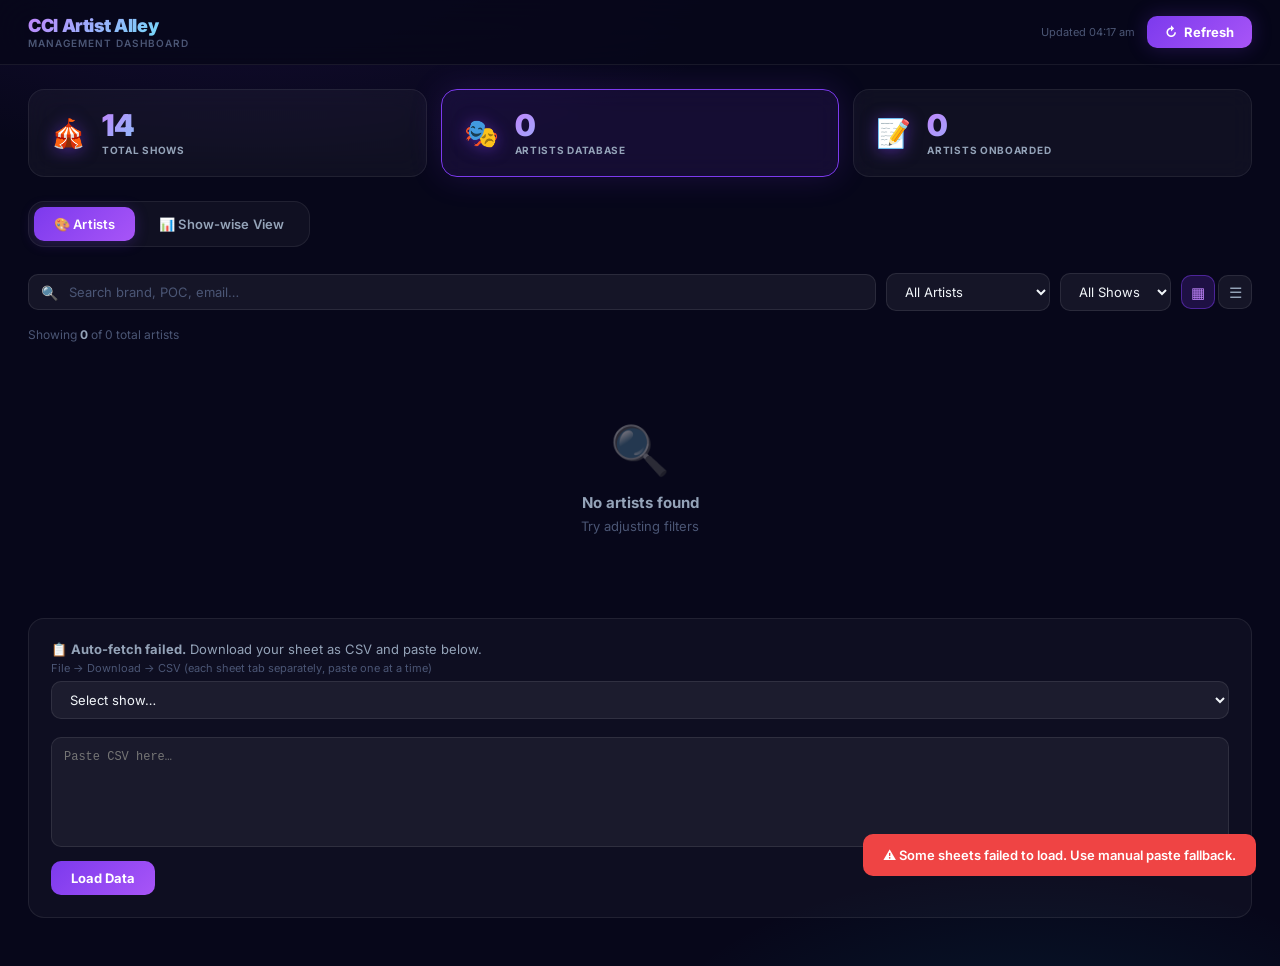
<file: index.html>
<!DOCTYPE html>
<html lang="en">

<head>
  <meta charset="UTF-8">
  <meta name="viewport" content="width=device-width, initial-scale=1.0">
  <title>CCI Artist Alley — Management Dashboard</title>
  <link rel="icon"
    href="http://cdn.prod.website-files.com/5f8ef28f39796751fbeb6e26/6a8edacb9a95c61d7c6f1532_CCI%20Logo.svg">
  <link href="https://fonts.googleapis.com/css2?family=Inter:wght@300;400;500;600;700;800;900&display=swap"
    rel="stylesheet">
  <style>
    /* ── TOKENS ─────────────────────────────────────────────── */
    :root {
      --bg: #07071a;
      --bg1: #0d0d28;
      --bg2: #12122e;
      --card: rgba(255, 255, 255, 0.04);
      --card-h: rgba(255, 255, 255, 0.07);
      --modal-bg: #0f0f2a;
      --accent: #7c3aed;
      --accent-l: #a855f7;
      --accent-g: rgba(124, 58, 237, 0.25);
      --cyan: #06b6d4;
      --text: #f1f5f9;
      --text2: #94a3b8;
      --muted: #4b5675;
      --border: rgba(255, 255, 255, 0.07);
      --success: #10b981;
      --danger: #ef4444;
      --warning: #f59e0b;
      --r: 10px;
      --r-lg: 16px;
      --r-xl: 20px;
    }

    *,
    *::before,
    *::after {
      margin: 0;
      padding: 0;
      box-sizing: border-box
    }

    html {
      scroll-behavior: smooth
    }

    body {
      font-family: 'Inter', sans-serif;
      background: var(--bg);
      color: var(--text);
      min-height: 100vh;
      overflow-x: hidden;
      background-image: radial-gradient(ellipse 80% 50% at 20% -10%, rgba(124, 58, 237, .15) 0%, transparent 55%),
        radial-gradient(ellipse 60% 40% at 80% 110%, rgba(6, 182, 212, .1) 0%, transparent 50%)
    }

    ::-webkit-scrollbar {
      width: 4px;
      height: 4px
    }

    ::-webkit-scrollbar-track {
      background: transparent
    }

    ::-webkit-scrollbar-thumb {
      background: var(--accent);
      border-radius: 3px
    }

    a {
      color: inherit;
      text-decoration: none
    }

    button {
      font-family: inherit;
      cursor: pointer
    }

    /* ── HEADER ─────────────────────────────────────────────── */
    .header {
      position: sticky;
      top: 0;
      z-index: 200;
      background: rgba(7, 7, 26, .9);
      backdrop-filter: blur(20px);
      border-bottom: 1px solid var(--border)
    }

    .header-inner {
      max-width: 1500px;
      margin: 0 auto;
      padding: 0 28px;
      display: flex;
      align-items: center;
      justify-content: space-between;
      height: 64px
    }

    .brand-title {
      font-size: 18px;
      font-weight: 900;
      background: linear-gradient(135deg, #c084fc, #67e8f9);
      -webkit-background-clip: text;
      -webkit-text-fill-color: transparent;
      background-clip: text;
      letter-spacing: -.02em
    }

    .brand-sub {
      font-size: 10px;
      color: var(--muted);
      font-weight: 600;
      text-transform: uppercase;
      letter-spacing: .1em;
      margin-top: 1px
    }

    .header-right {
      display: flex;
      align-items: center;
      gap: 12px
    }

    .last-updated {
      font-size: 11px;
      color: var(--muted)
    }

    .btn-refresh {
      display: flex;
      align-items: center;
      gap: 7px;
      padding: 8px 18px;
      background: linear-gradient(135deg, var(--accent), var(--accent-l));
      color: #fff;
      border: none;
      border-radius: var(--r);
      font-size: 13px;
      font-weight: 700;
      transition: all .2s;
      box-shadow: 0 0 20px var(--accent-g)
    }

    .btn-refresh:hover {
      transform: translateY(-1px);
      box-shadow: 0 4px 24px var(--accent-g)
    }

    .btn-refresh.spin .ri {
      animation: spin .7s linear infinite
    }

    @keyframes spin {
      to {
        transform: rotate(360deg)
      }
    }

    /* ── STAT CARDS ─────────────────────────────────────────── */
    .stats-wrap {
      max-width: 1500px;
      margin: 0 auto;
      padding: 24px 28px 0;
      display: grid;
      grid-template-columns: repeat(3, 1fr);
      gap: 14px
    }

    .stat-card {
      background: var(--card);
      border: 1px solid var(--border);
      border-radius: var(--r-lg);
      padding: 20px 22px;
      display: flex;
      align-items: center;
      gap: 16px;
      backdrop-filter: blur(12px);
      transition: all .25s;
      position: relative;
      overflow: hidden
    }

    .stat-card.clickable {
      cursor: pointer
    }

    .stat-card.clickable:hover {
      background: var(--card-h);
      border-color: rgba(124, 58, 237, .4);
      transform: translateY(-2px);
      box-shadow: 0 0 32px rgba(124, 58, 237, .12)
    }

    .stat-card.active {
      background: rgba(124, 58, 237, .12);
      border-color: var(--accent);
      box-shadow: 0 0 32px rgba(124, 58, 237, .18)
    }

    .stat-icon {
      font-size: 28px;
      filter: drop-shadow(0 2px 8px rgba(124, 58, 237, .5));
      flex-shrink: 0
    }

    .stat-val {
      font-size: 30px;
      font-weight: 900;
      background: linear-gradient(135deg, #c084fc, #67e8f9);
      -webkit-background-clip: text;
      -webkit-text-fill-color: transparent;
      background-clip: text;
      letter-spacing: -.02em;
      line-height: 1
    }

    .stat-lbl {
      font-size: 10px;
      font-weight: 700;
      text-transform: uppercase;
      letter-spacing: .07em;
      color: var(--text2);
      margin-top: 4px
    }

    /* ── MAIN ───────────────────────────────────────────────── */
    .main {
      max-width: 1500px;
      margin: 0 auto;
      padding: 24px 28px 48px
    }

    /* ── TAB NAV ────────────────────────────────────────────── */
    .tab-nav {
      display: flex;
      gap: 4px;
      background: var(--card);
      border: 1px solid var(--border);
      border-radius: var(--r-lg);
      padding: 5px;
      width: fit-content;
      margin-bottom: 26px
    }

    .tab {
      padding: 9px 20px;
      background: transparent;
      border: none;
      border-radius: var(--r);
      color: var(--text2);
      font-size: 13px;
      font-weight: 600;
      transition: all .2s;
      letter-spacing: .01em
    }

    .tab.active {
      background: linear-gradient(135deg, var(--accent), var(--accent-l));
      color: #fff;
      box-shadow: 0 2px 14px var(--accent-g)
    }

    .tab:hover:not(.active) {
      color: var(--text);
      background: rgba(255, 255, 255, .06)
    }

    /* ── VIEWS ──────────────────────────────────────────────── */
    .view {
      display: none
    }

    .view.active {
      display: block;
      animation: fadeUp .3s ease
    }

    @keyframes fadeUp {
      from {
        opacity: 0;
        transform: translateY(8px)
      }

      to {
        opacity: 1;
        transform: translateY(0)
      }
    }

    /* ── FILTERS BAR ────────────────────────────────────────── */
    .filters {
      display: flex;
      gap: 10px;
      align-items: center;
      flex-wrap: wrap;
      margin-bottom: 16px
    }

    .search-wrap {
      position: relative;
      flex: 1;
      min-width: 240px
    }

    .search-icon {
      position: absolute;
      left: 13px;
      top: 50%;
      transform: translateY(-50%);
      font-size: 14px;
      pointer-events: none
    }

    .search-input {
      width: 100%;
      padding: 9px 36px 9px 40px;
      background: rgba(255, 255, 255, .06);
      border: 1px solid rgba(255, 255, 255, .09);
      border-radius: var(--r);
      color: var(--text);
      font-size: 13px;
      font-family: inherit;
      outline: none;
      transition: all .2s
    }

    .search-input:focus {
      border-color: rgba(124, 58, 237, .5);
      background: rgba(255, 255, 255, .08)
    }

    .search-input::placeholder {
      color: var(--muted)
    }

    .search-clear {
      position: absolute;
      right: 10px;
      top: 50%;
      transform: translateY(-50%);
      background: none;
      border: none;
      color: var(--muted);
      font-size: 16px;
      padding: 2px 6px;
      border-radius: 4px
    }

    .search-clear:hover {
      color: var(--text)
    }

    .filter-sel {
      padding: 9px 14px;
      background: rgba(255, 255, 255, .06);
      border: 1px solid rgba(255, 255, 255, .09);
      border-radius: var(--r);
      color: var(--text);
      font-size: 13px;
      font-family: inherit;
      outline: none;
      cursor: pointer
    }

    .filter-sel option {
      background: #0d0d28;
      color: var(--text)
    }

    .view-btns {
      display: flex;
      gap: 3px
    }

    .view-btn {
      width: 34px;
      height: 34px;
      background: rgba(255, 255, 255, .06);
      border: 1px solid rgba(255, 255, 255, .09);
      border-radius: var(--r);
      color: var(--text2);
      font-size: 15px;
      transition: all .2s
    }

    .view-btn.active {
      background: rgba(124, 58, 237, .2);
      border-color: rgba(124, 58, 237, .5);
      color: #c084fc
    }

    .btn-clear {
      padding: 8px 14px;
      background: rgba(239, 68, 68, .12);
      border: 1px solid rgba(239, 68, 68, .25);
      border-radius: var(--r);
      color: var(--danger);
      font-size: 12px;
      font-weight: 700
    }

    .btn-clear:hover {
      background: rgba(239, 68, 68, .2)
    }

    .results-bar {
      margin-bottom: 14px;
      font-size: 12px;
      color: var(--muted)
    }

    .results-bar strong {
      color: var(--text2)
    }

    /* ── ARTIST GRID ────────────────────────────────────────── */
    .artists-grid {
      display: grid;
      grid-template-columns: repeat(auto-fill, minmax(260px, 1fr));
      gap: 14px
    }

    .artist-card {
      background: var(--card);
      border: 1px solid var(--border);
      border-radius: var(--r-lg);
      padding: 18px;
      cursor: pointer;
      transition: all .25s;
      position: relative;
      animation: fadeUp .3s ease both
    }

    .artist-card:hover {
      background: var(--card-h);
      border-color: rgba(124, 58, 237, .4);
      transform: translateY(-3px);
      box-shadow: 0 8px 32px rgba(124, 58, 237, .15)
    }

    .card-num {
      position: absolute;
      top: 12px;
      right: 14px;
      font-size: 10px;
      font-weight: 700;
      color: var(--muted)
    }

    .card-head {
      display: flex;
      align-items: center;
      gap: 12px;
      margin-bottom: 12px
    }

    .avatar {
      width: 44px;
      height: 44px;
      border-radius: 12px;
      display: flex;
      align-items: center;
      justify-content: center;
      font-size: 15px;
      font-weight: 900;
      color: #fff;
      flex-shrink: 0;
      letter-spacing: -.02em
    }

    .avatar-sm {
      width: 30px;
      height: 30px;
      border-radius: 8px;
      font-size: 11px;
      font-weight: 900;
      color: #fff;
      display: flex;
      align-items: center;
      justify-content: center;
      flex-shrink: 0
    }

    .card-brand {
      font-size: 14px;
      font-weight: 800;
      color: var(--text);
      line-height: 1.2;
      margin-bottom: 2px
    }

    .card-poc {
      font-size: 11px;
      color: var(--muted)
    }

    .card-shows {
      display: flex;
      gap: 5px;
      flex-wrap: wrap;
      margin-bottom: 10px;
      min-height: 8px
    }

    .card-checks {
      margin-bottom: 12px
    }

    .check-row {
      display: flex;
      align-items: center;
      gap: 8px;
      padding: 6px 0;
      border-bottom: 1px solid rgba(255, 255, 255, .04)
    }

    .check-row:last-child {
      border: none
    }

    .chk {
      width: 18px;
      height: 18px;
      border-radius: 5px;
      display: flex;
      align-items: center;
      justify-content: center;
      font-size: 9px;
      flex-shrink: 0
    }

    .chk.done {
      background: rgba(16, 185, 129, .2);
      color: var(--success)
    }

    .chk.pend {
      background: rgba(255, 255, 255, .05);
      color: var(--muted);
      border: 1px solid var(--border)
    }

    .check-lbl {
      font-size: 11px;
      color: var(--text2);
      flex: 1
    }

    .check-val {
      font-size: 10px;
      font-weight: 700
    }

    .check-val.done {
      color: var(--success)
    }

    .check-val.pend {
      color: var(--muted)
    }

    .card-footer {
      display: flex;
      justify-content: flex-end;
      padding-top: 10px;
      border-top: 1px solid rgba(255, 255, 255, .04)
    }

    .btn-detail {
      padding: 5px 13px;
      background: rgba(124, 58, 237, .15);
      border: 1px solid rgba(124, 58, 237, .3);
      border-radius: 7px;
      color: #c084fc;
      font-size: 11px;
      font-weight: 700;
      transition: all .2s
    }

    .btn-detail:hover {
      background: rgba(124, 58, 237, .25)
    }

    /* ── BADGES ─────────────────────────────────────────────── */
    .badge {
      display: inline-flex;
      align-items: center;
      gap: 3px;
      padding: 2px 8px;
      border-radius: 999px;
      font-size: 10px;
      font-weight: 700
    }

    .b-show {
      background: rgba(124, 58, 237, .15);
      color: #c084fc;
      border: 1px solid rgba(124, 58, 237, .3)
    }

    .b-ok {
      background: rgba(16, 185, 129, .15);
      color: var(--success)
    }

    .b-pend {
      background: rgba(239, 68, 68, .15);
      color: var(--danger)
    }

    .b-warn {
      background: rgba(245, 158, 11, .15);
      color: var(--warning)
    }

    .b-book {
      background: rgba(6, 182, 212, .15);
      color: var(--cyan)
    }

    /* ── TABLE ──────────────────────────────────────────────── */
    .table-wrap {
      border-radius: var(--r-lg);
      border: 1px solid var(--border);
      background: rgba(255, 255, 255, .02);
      overflow-x: auto
    }

    table {
      width: 100%;
      border-collapse: collapse;
      font-size: 13px
    }

    thead th {
      padding: 10px 14px;
      text-align: left;
      font-size: 10px;
      font-weight: 700;
      text-transform: uppercase;
      letter-spacing: .07em;
      color: var(--muted);
      border-bottom: 1px solid var(--border);
      white-space: nowrap;
      cursor: pointer;
      user-select: none;
      transition: color .2s
    }

    thead th:hover {
      color: var(--text2)
    }

    thead th.sort-asc::after {
      content: ' ↑'
    }

    thead th.sort-desc::after {
      content: ' ↓'
    }

    tbody tr {
      cursor: pointer;
      transition: background .15s
    }

    tbody tr:hover td {
      background: rgba(255, 255, 255, .03)
    }

    td {
      padding: 11px 14px;
      border-bottom: 1px solid rgba(255, 255, 255, .04);
      color: var(--text2);
      vertical-align: middle
    }

    td:first-child {
      color: var(--muted);
      font-weight: 700;
      font-size: 11px
    }

    tbody tr:last-child td {
      border-bottom: none
    }

    /* ── SHOW CARDS (Show-wise section header) ──────────────── */
    .show-header {
      display: flex;
      align-items: center;
      justify-content: space-between;
      padding: 14px 18px;
      background: rgba(124, 58, 237, .1);
      border: 1px solid rgba(124, 58, 237, .25);
      border-radius: var(--r-lg);
      margin-bottom: 12px;
      margin-top: 28px;
      cursor: pointer;
      transition: all .2s
    }

    .show-header:hover {
      background: rgba(124, 58, 237, .15)
    }

    .show-header:first-child {
      margin-top: 0
    }

    .show-title {
      font-size: 14px;
      font-weight: 800;
      color: var(--text)
    }

    .show-meta {
      font-size: 12px;
      color: var(--text2);
      margin-top: 2px
    }

    .show-stats {
      display: flex;
      gap: 10px;
      align-items: center
    }

    .show-count {
      font-size: 20px;
      font-weight: 900;
      color: #c084fc
    }

    .show-arrow {
      font-size: 12px;
      color: var(--muted);
      transition: transform .2s
    }

    .show-group.collapsed .show-arrow {
      transform: rotate(-90deg)
    }

    .show-group.collapsed .show-table {
      display: none
    }

    .show-table {
      margin-bottom: 4px
    }

    /* ── EMPTY STATE ────────────────────────────────────────── */
    .empty {
      text-align: center;
      padding: 64px 24px;
      grid-column: 1/-1
    }

    .empty-ico {
      font-size: 48px;
      margin-bottom: 14px;
      opacity: .4
    }

    .empty h3 {
      font-size: 15px;
      font-weight: 700;
      color: var(--text2);
      margin-bottom: 6px
    }

    .empty p {
      font-size: 13px;
      color: var(--muted)
    }

    /* ── MODAL ──────────────────────────────────────────────── */
    .overlay {
      position: fixed;
      inset: 0;
      background: rgba(0, 0, 0, .75);
      backdrop-filter: blur(10px);
      z-index: 1000;
      display: flex;
      align-items: center;
      justify-content: center;
      padding: 20px;
      opacity: 0;
      pointer-events: none;
      transition: opacity .25s
    }

    .overlay.open {
      opacity: 1;
      pointer-events: all
    }

    .modal {
      background: var(--modal-bg);
      border: 1px solid rgba(124, 58, 237, .3);
      border-radius: var(--r-xl);
      width: 100%;
      max-width: 680px;
      max-height: 90vh;
      overflow-y: auto;
      position: relative;
      transform: scale(.95) translateY(16px);
      transition: transform .3s cubic-bezier(.34, 1.56, .64, 1);
      box-shadow: 0 24px 80px rgba(0, 0, 0, .7), 0 0 60px rgba(124, 58, 237, .2)
    }

    .overlay.open .modal {
      transform: scale(1) translateY(0)
    }

    .modal-close {
      position: sticky;
      top: 16px;
      float: right;
      margin: 16px 16px 0 0;
      width: 28px;
      height: 28px;
      background: rgba(255, 255, 255, .07);
      border: 1px solid var(--border);
      border-radius: 50%;
      color: var(--muted);
      font-size: 13px;
      display: flex;
      align-items: center;
      justify-content: center;
      transition: all .2s;
      z-index: 5
    }

    .modal-close:hover {
      background: var(--danger);
      border-color: var(--danger);
      color: #fff
    }

    .modal-body {
      padding: 0 24px 28px;
      clear: both
    }

    .modal-head {
      display: flex;
      align-items: flex-start;
      gap: 16px;
      margin-bottom: 24px;
      padding-top: 12px
    }

    .modal-av {
      width: 68px;
      height: 68px;
      border-radius: 16px;
      display: flex;
      align-items: center;
      justify-content: center;
      font-size: 26px;
      font-weight: 900;
      color: #fff;
      flex-shrink: 0;
      box-shadow: 0 6px 24px rgba(124, 58, 237, .35)
    }

    .modal-name {
      font-size: 20px;
      font-weight: 900;
      letter-spacing: -.02em;
      margin-bottom: 4px
    }

    .modal-poc {
      font-size: 13px;
      color: var(--text2);
      margin-bottom: 8px
    }

    .modal-tags {
      display: flex;
      gap: 6px;
      flex-wrap: wrap
    }

    .section-lbl {
      font-size: 10px;
      font-weight: 800;
      text-transform: uppercase;
      letter-spacing: .1em;
      color: var(--muted);
      margin-bottom: 10px;
      display: flex;
      align-items: center;
      gap: 10px
    }

    .section-lbl::after {
      content: '';
      flex: 1;
      height: 1px;
      background: var(--border)
    }

    .info-grid {
      display: grid;
      grid-template-columns: 1fr 1fr;
      gap: 8px;
      margin-bottom: 22px
    }

    .info-box {
      background: rgba(255, 255, 255, .03);
      border: 1px solid var(--border);
      border-radius: var(--r);
      padding: 12px 14px
    }

    .info-box.full {
      grid-column: 1/-1
    }

    .info-lbl {
      font-size: 10px;
      color: var(--muted);
      font-weight: 700;
      text-transform: uppercase;
      letter-spacing: .06em;
      margin-bottom: 4px
    }

    .info-val {
      font-size: 13px;
      color: var(--text);
      font-weight: 500;
      word-break: break-word
    }

    .info-val a {
      color: var(--accent-l)
    }

    .checklist {
      display: flex;
      flex-direction: column;
      gap: 7px;
      margin-bottom: 22px
    }

    .cl-row {
      display: flex;
      align-items: center;
      gap: 12px;
      padding: 10px 13px;
      background: rgba(255, 255, 255, .03);
      border: 1px solid var(--border);
      border-radius: var(--r)
    }

    .cl-ico {
      width: 26px;
      height: 26px;
      border-radius: 7px;
      display: flex;
      align-items: center;
      justify-content: center;
      font-size: 12px;
      flex-shrink: 0
    }

    .cl-ico.done {
      background: rgba(16, 185, 129, .2);
      color: var(--success)
    }

    .cl-ico.pend {
      background: rgba(255, 255, 255, .05);
      color: var(--muted);
      border: 1px solid var(--border)
    }

    .cl-lbl {
      font-size: 13px;
      color: var(--text);
      font-weight: 600;
      flex: 1
    }

    .cl-status.done {
      color: var(--success);
      font-size: 11px;
      font-weight: 700
    }

    .cl-status.pend {
      color: var(--muted);
      font-size: 11px;
      font-weight: 700
    }

    /* Show list in modal */
    .show-list {
      display: flex;
      flex-direction: column;
      gap: 6px;
      margin-bottom: 22px
    }

    .show-list-item {
      display: flex;
      align-items: center;
      justify-content: space-between;
      padding: 10px 14px;
      background: rgba(255, 255, 255, .03);
      border: 1px solid var(--border);
      border-radius: var(--r)
    }

    .sli-city {
      font-size: 13px;
      font-weight: 700;
      color: var(--text)
    }

    .sli-date {
      font-size: 11px;
      color: var(--text2)
    }

    .sli-venue {
      font-size: 11px;
      color: var(--muted)
    }

    .sli-status {
      display: flex;
      gap: 5px;
      flex-wrap: wrap
    }

    .no-shows {
      font-size: 13px;
      color: var(--muted);
      text-align: center;
      padding: 20px 0;
      font-style: italic
    }

    /* ── PASTE FALLBACK ─────────────────────────────────────── */
    .paste-box {
      margin-top: 20px;
      background: rgba(255, 255, 255, .03);
      border: 1px solid rgba(255, 255, 255, .08);
      border-radius: var(--r-lg);
      padding: 22px;
      display: none
    }

    .paste-box textarea {
      width: 100%;
      background: rgba(255, 255, 255, .05);
      border: 1px solid rgba(255, 255, 255, .09);
      border-radius: var(--r);
      padding: 12px;
      color: var(--text);
      font-size: 12px;
      font-family: monospace;
      resize: vertical;
      outline: none;
      margin: 10px 0
    }

    .btn-load {
      padding: 9px 20px;
      background: linear-gradient(135deg, var(--accent), var(--accent-l));
      color: #fff;
      border: none;
      border-radius: var(--r);
      font-size: 13px;
      font-weight: 700
    }

    /* ── LOADING ────────────────────────────────────────────── */
    .loading {
      position: fixed;
      inset: 0;
      background: var(--bg);
      display: flex;
      align-items: center;
      justify-content: center;
      z-index: 3000;
      transition: opacity .4s, visibility .4s
    }

    .loading.gone {
      opacity: 0;
      visibility: hidden;
      pointer-events: none
    }

    .spinner {
      width: 44px;
      height: 44px;
      border: 3px solid rgba(124, 58, 237, .2);
      border-top-color: var(--accent-l);
      border-radius: 50%;
      animation: spin .75s linear infinite;
      margin: 0 auto 14px
    }

    /* ── TOAST ──────────────────────────────────────────────── */
    .toast {
      position: fixed;
      bottom: 24px;
      right: 24px;
      background: var(--danger);
      color: #fff;
      padding: 13px 20px;
      border-radius: var(--r);
      font-size: 13px;
      font-weight: 600;
      z-index: 4000;
      max-width: 400px;
      opacity: 0;
      transform: translateY(10px);
      transition: all .3s;
      pointer-events: none
    }

    .toast.show {
      opacity: 1;
      transform: translateY(0);
      pointer-events: all
    }

    .toast.ok {
      background: var(--success)
    }

    /* ── RESPONSIVE ─────────────────────────────────────────── */
    @media(max-width:900px) {
      .stats-wrap {
        grid-template-columns: 1fr
      }

      .info-grid {
        grid-template-columns: 1fr
      }

      .main,
      .header-inner,
      .stats-wrap {
        padding-left: 16px;
        padding-right: 16px
      }
    }

    @media(max-width:600px) {
      .artists-grid {
        grid-template-columns: 1fr
      }

      .brand-sub,
      .last-updated {
        display: none
      }
    }
  </style>
</head>

<body>

  <!-- HEADER -->
  <header class="header">
    <div class="header-inner">
      <div>
        <div class="brand-title">CCI Artist Alley</div>
        <div class="brand-sub">Management Dashboard</div>
      </div>
      <div class="header-right">
        <span class="last-updated" id="lastUpdated"></span>
        <button class="btn-refresh" id="refreshBtn" onclick="loadAllData()">
          <span class="ri">↻</span> Refresh
        </button>
      </div>
    </div>
  </header>

  <!-- STAT CARDS -->
  <div class="stats-wrap">
    <div class="stat-card clickable" id="sc-shows" onclick="setMainView('shows')">
      <div class="stat-icon">🎪</div>
      <div>
        <div class="stat-val" id="sv-shows">14</div>
        <div class="stat-lbl">Total Shows</div>
      </div>
    </div>
    <div class="stat-card clickable" id="sc-db" onclick="setMainView('database')">
      <div class="stat-icon">🎭</div>
      <div>
        <div class="stat-val" id="sv-db">—</div>
        <div class="stat-lbl">Artists Database</div>
      </div>
    </div>
    <div class="stat-card clickable" id="sc-onboarded" onclick="setMainView('onboarded')">
      <div class="stat-icon">📝</div>
      <div>
        <div class="stat-val" id="sv-onboarded">—</div>
        <div class="stat-lbl">Artists Onboarded</div>
      </div>
    </div>
  </div>

  <!-- MAIN -->
  <main class="main">

    <!-- TAB NAV -->
    <nav class="tab-nav">
      <button class="tab active" onclick="setTab('artists')">🎨 Artists</button>
      <button class="tab" onclick="setTab('show-view')">📊 Show-wise View</button>
    </nav>

    <!-- ══ ARTISTS VIEW ══ -->
    <div class="view active" id="view-artists">
      <div class="filters">
        <div class="search-wrap">
          <span class="search-icon">🔍</span>
          <input class="search-input" id="searchInput" placeholder="Search brand, POC, email…" oninput="applyFilters()"
            autocomplete="off">
          <button class="search-clear" id="searchClear" onclick="clearSearch()" style="display:none">✕</button>
        </div>
        <select class="filter-sel" id="statusFilter" onchange="applyFilters()">
          <option value="">All Artists</option>
          <option value="no-consent">Missing Consent</option>
          <option value="no-gst">Missing GST</option>
          <option value="stage">Has Stage Interest</option>
        </select>
        <select class="filter-sel" id="showFilter" onchange="applyFilters()">
          <option value="">All Shows</option>
        </select>
        <div class="view-btns">
          <button class="view-btn active" id="gridBtn" onclick="setView('grid')" title="Grid">▦</button>
          <button class="view-btn" id="tableBtn" onclick="setView('table')" title="Table">☰</button>
        </div>
        <button class="btn-clear" id="clearBtn" onclick="clearAllFilters()" style="display:none">✕ Clear</button>
      </div>

      <div class="results-bar" id="resultsBar">Loading…</div>

      <!-- Grid -->
      <div class="artists-grid" id="artistsGrid"></div>

      <!-- Table -->
      <div class="table-wrap" id="artistsTable" style="display:none">
        <table>
          <thead>
            <tr>
              <th onclick="sortBy('slNo')">#</th>
              <th onclick="sortBy('brandName')">Brand Name</th>
              <th onclick="sortBy('poc')">POC</th>
              <th>Email</th>
              <th>Shows</th>
              <th onclick="sortBy('consentSent')">Consent Sent</th>
              <th onclick="sortBy('gstReceived')">GST Received</th>
              <th onclick="sortBy('stageSessionInterest')">Stage Interest</th>
            </tr>
          </thead>
          <tbody id="tableBody"></tbody>
        </table>
      </div>

      <!-- CSV fallback -->
      <div class="paste-box" id="pasteFallback">
        <p style="font-size:13px;color:var(--text2);margin-bottom:4px">
          📋 <strong>Auto-fetch failed.</strong> Download your sheet as CSV and paste below.
        </p>
        <p style="font-size:11px;color:var(--muted);margin-bottom:6px">File → Download → CSV (each sheet tab separately,
          paste one at a time)</p>
        <select class="filter-sel" id="pasteTargetShow" style="margin-bottom:8px;width:100%">
          <option value="">Select which show this CSV is for…</option>
        </select>
        <textarea id="csvPasteBox" rows="6" placeholder="Paste CSV here…"></textarea>
        <button class="btn-load" onclick="loadPasted()">Load Data</button>
      </div>
    </div>

    <!-- ══ SHOW-WISE VIEW ══ -->
    <div class="view" id="view-show-view">
      <div class="filters" style="margin-bottom:18px">
        <div class="search-wrap">
          <span class="search-icon">🔍</span>
          <input class="search-input" id="showSearchInput" placeholder="Search within shows…" oninput="renderShowView()"
            autocomplete="off">
        </div>
        <select class="filter-sel" id="showViewFilter" onchange="renderShowView()">
          <option value="">All Shows</option>
        </select>
      </div>
      <div id="showViewContent"></div>
    </div>

  </main>

  <!-- MODAL -->
  <div class="overlay" id="overlay" onclick="closeModal()">
    <div class="modal" onclick="event.stopPropagation()">
      <button class="modal-close" onclick="closeModal()">✕</button>
      <div class="modal-body" id="modalBody"></div>
    </div>
  </div>

  <!-- LOADING -->
  <div class="loading" id="loadingEl">
    <div style="text-align:center">
      <div class="spinner"></div>
      <div style="font-size:13px;color:var(--muted)">Loading artist data…</div>
    </div>
  </div>

  <!-- TOAST -->
  <div class="toast" id="toast"></div>

  <script>
    'use strict';

    // ══════════════════════════════════════════════════════════════
    // SHOWS CONFIG — 14 shows, each has a Google Sheet GID
    // Replace SHEET_ID with your actual spreadsheet ID.
    // Each show should be a separate tab (sheet) in the same spreadsheet.
    // ══════════════════════════════════════════════════════════════
    const SHEET_ID = '1H7_Vdsuq8B3Bp-f00CLRxUyDPk1QiWxLfwnhJaEmmR0';

    const CITY_COLUMNS = [
      { key: 'VCC', city: 'Vizag', colIndex: 8 },
      { key: 'NMCC', city: 'Navi Mumbai', colIndex: 9 },
      { key: 'DCC', city: 'Delhi', colIndex: 10 },
      { key: 'HCC', city: 'Hyderabad', colIndex: 11 },
      { key: 'JCC', city: 'Jaipur', colIndex: 12 },
      { key: 'INCC', city: 'Indore', colIndex: 13 },
      { key: 'CCC', city: 'Chennai', colIndex: 14 },
      { key: 'KoCC', city: 'Kochi', colIndex: 15 },
      { key: 'PCC', city: 'Pune', colIndex: 16 },
      { key: 'BCC', city: 'Bengaluru', colIndex: 17 },
      { key: 'GCC', city: 'Guwahati', colIndex: 18 },
      { key: 'KCC', city: 'Kolkata', colIndex: 19 },
      { key: 'GGCC', city: 'Gurugram', colIndex: 20 },
      { key: 'MCC', city: 'Mumbai', colIndex: 21 },
    ];

    const SHOWS = [
      { key: 'VCC', city: 'Vizag', dates: 'Oct 10-11', venue: 'Kalam Convention Centre', gid: '0' },
      { key: 'NMCC', city: 'Navi Mumbai', dates: 'Nov 28-29', venue: 'CIDCO Convention Centre', gid: '1' },
      { key: 'DCC', city: 'Delhi', dates: 'Dec 5-6', venue: 'NSIC Exhibition Centre', gid: '2' },
      { key: 'HCC', city: 'Hyderabad', dates: 'Dec 11-13', venue: 'Future City Hyderabad', gid: '3' },
      { key: 'JCC', city: 'Jaipur', dates: 'Dec 19-20', venue: 'TBD', gid: '4' },
      { key: 'INCC', city: 'Indore', dates: 'Dec 19-20', venue: 'Brilliant Convention Centre', gid: '5' },
      { key: 'CCC', city: 'Chennai', dates: 'Jan 16-17', venue: 'Chennai Trade Centre', gid: '6' },
      { key: 'KoCC', city: 'Kochi', dates: 'Jan 30-31', venue: 'Adlux Convention Centre', gid: '7' },
      { key: 'PCC', city: 'Pune', dates: 'Feb 6-7', venue: 'Mayfield Yash Garden', gid: '8' },
      { key: 'BCC', city: 'Bengaluru', dates: 'Feb 13-14', venue: 'KTPO Convention Centre', gid: '9' },
      { key: 'GCC', city: 'Guwahati', dates: 'Feb 27-28', venue: 'TBD', gid: '10' },
      { key: 'KCC', city: 'Kolkata', dates: 'Mar 6-7', venue: 'Biswa Bangla Exhibition Centre', gid: '11' },
      { key: 'GGCC', city: 'Gurugram', dates: 'Mar 13-14', venue: 'Gymkhana Club', gid: '12' },
      { key: 'MCC', city: 'Mumbai', dates: 'Apr 3-4', venue: 'Jio World Convention Centre', gid: '13' },
    ];

    const PROXIES = [
      u => u,
      u => `https://corsproxy.io/?${encodeURIComponent(u)}`,
      u => `https://api.allorigins.win/raw?url=${encodeURIComponent(u)}`,
    ];

    const GRADS = [
      ['#7c3aed', '#a855f7'], ['#0e7490', '#06b6d4'], ['#be123c', '#f43f5e'],
      ['#065f46', '#10b981'], ['#7e22ce', '#6366f1'], ['#92400e', '#f59e0b'],
      ['#1e3a8a', '#3b82f6'], ['#4a1d96', '#8b5cf6'], ['#134e4a', '#14b8a6'],
      ['#78350f', '#fb923c'],
    ];

    // ── STATE ────────────────────────────────────────────────────
    // allArtists: deduplicated master list keyed by email/brand
    // Each artist: { id, slNo, brandName, poc, email, consentSent, gstReceived, stageSessionInterest, assets, shows:['VCC','HCC',...] }
    let allArtists = [];
    let onboardedSet = new Set(); // artist IDs present in any show sheet
    let showData = {};        // showKey -> artist array (from that sheet)
    let totalSpots = {};        // showKey -> number from cell J3 of that city tab
    let filteredArtists = [];
    let currentView = 'grid';
    let mainView = 'database';
    let sortCol = 'slNo';
    let sortDir = 'asc';

    // ── HELPERS ──────────────────────────────────────────────────
    const initials = n => n ? n.split(/\s+/).slice(0, 2).map(w => w[0]).join('').toUpperCase() : '?';
    const grad = n => GRADS[[...n].reduce((a, c) => a + c.charCodeAt(0), 0) % GRADS.length];
    const bool = v => { if (typeof v !== 'string') return !!v; const s = v.trim().toUpperCase(); return s === 'TRUE' || s === 'YES' || s === '1'; };
    const esc = s => s.replace(/&/g, '&amp;').replace(/</g, '&lt;').replace(/>/g, '&gt;');

    function showToast(msg, ok = false) {
      const t = document.getElementById('toast');
      t.textContent = msg;
      t.className = 'toast show' + (ok ? ' ok' : '');
      clearTimeout(t._t);
      t._t = setTimeout(() => t.className = 'toast', 5000);
    }

    function hideLoading() {
      document.getElementById('loadingEl').classList.add('gone');
    }

    // ── CSV PARSER ───────────────────────────────────────────────
    function parseCSV(raw) {
      const rows = []; let row = [], field = '', inQ = false;
      for (let i = 0; i < raw.length; i++) {
        const c = raw[i], n = raw[i + 1];
        if (inQ) { if (c === '"' && n === '"') { field += '"'; i++ } else if (c === '"') { inQ = false } else { field += c } }
        else {
          if (c === '"') { inQ = true } else if (c === ',') { row.push(field.trim()); field = '' }
          else if (c === '\n') { row.push(field.trim()); field = ''; if (row.length) rows.push(row); row = [] }
          else if (c !== '\r') { field += c }
        }
      }
      if (field || row.length) { row.push(field.trim()); if (row.some(c => c !== '')) rows.push(row) }
      return rows;
    }

    // ── PARSE A SHOW'S CSV ───────────────────────────────────────
    // Expected columns per city tab:
    //   0=SL, 1=Brand Name, 2=POC, 3=Email, 4=Assets(link), 5=Consent Sent, 6=GST Received, 7=Stage Session Interest
    function parseShowCSV(raw, showKey) {
      const rows = parseCSV(raw);
      if (rows.length < 2) return [];

      // Row 0 might be event title, skip if no "Brand Name"
      let start = 0;
      if (rows[0] && !rows[0].join('').toLowerCase().includes('brand')) {
        start = 1; // skip title row, next is headers
      }
      // skip header row
      return rows.slice(start + 1)
        .filter(r => r[1] && r[1].trim())
        .map((r, i) => ({
          id: 0, // set when merged
          slNo: parseInt(r[0]) || (i + 1),
          brandName: r[1]?.trim() || '',
          poc: r[2]?.trim() || '',
          email: r[3]?.trim() || '',
          assets: r[4]?.trim() || '',   // hyperlink / URL
          consentSent: bool(r[5]),
          gstReceived: bool(r[6]),
          stageSessionInterest: bool(r[7]),
          shows: [showKey],
        }));
    }

    async function fetchTabCSV(sheetName) {
      const target = `https://docs.google.com/spreadsheets/d/${SHEET_ID}/gviz/tq?tqx=out:csv&sheet=${encodeURIComponent(sheetName)}`;
      let last;
      for (const proxy of PROXIES) {
        const url = proxy(target);
        try {
          const ctrl = new AbortController();
          const t = setTimeout(() => ctrl.abort(), 8000);
          const res = await fetch(url, { cache: 'no-store', signal: ctrl.signal });
          clearTimeout(t);
          if (!res.ok) throw new Error(`HTTP ${res.status}`);
          const text = await res.text();
          if (text.length < 30) throw new Error('Empty response');
          return text;
        } catch (e) { last = e; }
      }
      throw new Error(last?.message || 'Fetch failed');
    }

    // ── FETCH WITH FALLBACK ──────────────────────────────────────
    async function fetchCSV(gid) {
      const target = `https://docs.google.com/spreadsheets/d/${SHEET_ID}/export?format=csv&gid=${gid}`;
      let last;
      for (const proxy of PROXIES) {
        const url = proxy(target);
        try {
          const ctrl = new AbortController();
          const t = setTimeout(() => ctrl.abort(), 8000);
          const res = await fetch(url, { cache: 'no-store', signal: ctrl.signal });
          clearTimeout(t);
          if (!res.ok) throw new Error(`HTTP ${res.status}`);
          const text = await res.text();
          if (text.length < 30) throw new Error('Empty response');
          return text;
        } catch (e) { last = e; }
      }
      throw new Error(last?.message || 'Fetch failed');
    }

    // ── MERGE SHOW DATA INTO MASTER LIST ────────────────────────
    function mergeIntoMaster() {
      // allArtists is already populated from the Tracker sheet in loadAllData.
      // We just need to merge the compliance flags from showData into it.
      for (const show of SHOWS) {
        const artists = showData[show.key] || [];
        for (const a of artists) {
          const match = allArtists.find(master =>
            (master.email && a.email && master.email.toLowerCase() === a.email.toLowerCase()) ||
            (master.brandName.toLowerCase() === a.brandName.toLowerCase())
          );
          if (match) {
            if (a.consentSent) match.consentSent = true;
            if (a.gstReceived) match.gstReceived = true;
            if (a.stageSessionInterest) match.stageSessionInterest = true;
            if (a.assets && !match.assets) match.assets = a.assets;
          }
        }
      }

      // Onboarded = in any show sheet
      allArtists.forEach(a => a.isOnboarded = a.shows.length > 0);
      onboardedSet = new Set(allArtists.filter(a => a.isOnboarded).map(a => a.id));

      // Update stats
      document.getElementById('sv-db').textContent = allArtists.length;
      document.getElementById('sv-onboarded').textContent = onboardedSet.size;

      filteredArtists = getViewArtists();
      applyFilters();
      renderShowViewFilters();
      populateShowFilter();
    }

    // ── VIEW HELPERS ─────────────────────────────────────────────
    function getViewArtists() {
      if (mainView === 'onboarded') return allArtists.filter(a => a.isOnboarded);
      return allArtists; // database = all
    }

    // ── LOAD ALL DATA ────────────────────────────────────────────
    async function loadAllData() {
      const btn = document.getElementById('refreshBtn');
      btn.classList.add('spin');
      btn.disabled = true;

      let anyFailed = false;

      try {
        // 1. Fetch Master Tracker Tab
        const trackerText = await fetchTabCSV('Tracker');
        const rows = parseCSV(trackerText);

        // Header check
        let startIdx = 0;
        if (rows[0] && !rows[0].join('').toLowerCase().includes('brand')) {
          startIdx = 1;
        }
        const dataRows = rows.slice(startIdx + 1).filter(r => r[1] && r[1].trim());

        // Parse artists and check columns I to V for checked cities
        allArtists = dataRows.map((r, i) => {
          const shows = [];
          CITY_COLUMNS.forEach(c => {
            if (bool(r[c.colIndex])) {
              shows.push(c.key);
            }
          });
          return {
            id: i,
            slNo: parseInt(r[0]) || (i + 1),
            brandName: r[1]?.trim() || '',
            poc: r[2]?.trim() || '',
            email: r[4]?.trim() || '',
            consentSent: false,
            gstReceived: false,
            stageSessionInterest: false,
            assets: '',
            shows: shows,
            isOnboarded: shows.length > 0
          };
        });
      } catch (err) {
        console.warn('[CCI] Tracker fetch failed:', err.message);
        anyFailed = true;
      }

      const promises = SHOWS.map(async show => {
        try {
          const csv = await fetchTabCSV(show.key);
          showData[show.key] = parseShowCSV(csv, show.key);
          // Parse total spots from column J (index 9)
          const rows = parseCSV(csv);
          let spotsNum = 0;
          for (let i = 1; i < rows.length; i++) {
            const val = parseInt(rows[i][9]);
            if (val > 0) { spotsNum = val; break; }
          }
          totalSpots[show.key] = spotsNum;
        } catch (e) {
          console.warn(`[CCI] ${show.key} failed:`, e.message);
          if (!showData[show.key]) showData[show.key] = []; // keep existing if any
          totalSpots[show.key] = 0;
          anyFailed = true;
        }
      });

      await Promise.all(promises);
      mergeIntoMaster();
      hideLoading();

      document.getElementById('lastUpdated').textContent = 'Updated ' +
        new Date().toLocaleTimeString('en-IN', { hour: '2-digit', minute: '2-digit' });

      if (anyFailed) {
        showToast('⚠️ Some sheets failed to load. Use manual paste fallback.');
        document.getElementById('pasteFallback').style.display = 'block';
        populatePasteSelect();
      } else {
        showToast('✅ All data loaded!', true);
      }

      btn.classList.remove('spin');
      btn.disabled = false;
    }

    // ── MANUAL CSV PASTE ─────────────────────────────────────────
    function populatePasteSelect() {
      const sel = document.getElementById('pasteTargetShow');
      sel.innerHTML = '<option value="">Select show…</option>' +
        SHOWS.map(s => `<option value="${s.key}">${s.city} (${s.dates})</option>`).join('');
    }

    function loadPasted() {
      const showKey = document.getElementById('pasteTargetShow').value;
      const text = document.getElementById('csvPasteBox').value.trim();
      if (!showKey) { showToast('Select a show first'); return; }
      if (!text) { showToast('Paste CSV data first'); return; }
      try {
        showData[showKey] = parseShowCSV(text, showKey);
        mergeIntoMaster();
        document.getElementById('csvPasteBox').value = '';
        showToast(`✅ ${showKey} data loaded (${showData[showKey].length} artists)`, true);
      } catch (e) { showToast('⚠️ Parse error: ' + e.message); }
    }

    // ── POPULATE FILTERS ─────────────────────────────────────────
    function populateShowFilter() {
      const opts = '<option value="">All Shows</option>' +
        SHOWS.filter(s => showData[s.key]?.length).map(s =>
          `<option value="${s.key}">${s.city} — ${s.dates}</option>`
        ).join('');
      document.getElementById('showFilter').innerHTML = opts;
      // also update show view filter
      document.getElementById('showViewFilter').innerHTML = opts;
    }

    function renderShowViewFilters() { } // handled in populateShowFilter

    // ── MAIN VIEW SWITCH ─────────────────────────────────────────
    function setMainView(v) {
      mainView = v;
      ['sc-shows', 'sc-db', 'sc-onboarded'].forEach(id => document.getElementById(id).classList.remove('active'));
      document.getElementById('sc-' + (v === 'shows' ? 'shows' : v === 'database' ? 'db' : 'onboarded')).classList.add('active');

      if (v === 'shows') {
        setTab('show-view');
        return;
      }
      setTab('artists');
      filteredArtists = getViewArtists();
      applyFilters();
    }

    // ── TAB SWITCH ───────────────────────────────────────────────
    function setTab(tab) {
      document.querySelectorAll('.tab').forEach((t, i) => {
        t.classList.toggle('active', (i === 0 && tab === 'artists') || (i === 1 && tab === 'show-view'));
      });
      document.getElementById('view-artists').classList.toggle('active', tab === 'artists');
      document.getElementById('view-show-view').classList.toggle('active', tab === 'show-view');
      if (tab === 'show-view') renderShowView();
      else { filteredArtists = getViewArtists(); applyFilters(); }
    }

    // ── FILTERS ──────────────────────────────────────────────────
    function applyFilters() {
      const q = document.getElementById('searchInput').value.toLowerCase().trim();
      const sf = document.getElementById('statusFilter').value;
      const shf = document.getElementById('showFilter').value;

      document.getElementById('searchClear').style.display = q ? 'block' : 'none';
      document.getElementById('clearBtn').style.display = (q || sf || shf) ? 'block' : 'none';

      let base = getViewArtists();

      filteredArtists = base.filter(a => {
        if (q && !([a.brandName, a.poc, a.email].join(' ').toLowerCase().includes(q))) return false;
        if (sf === 'no-consent' && a.consentSent) return false;
        if (sf === 'no-gst' && a.gstReceived) return false;
        if (sf === 'stage' && !a.stageSessionInterest) return false;
        if (shf && !a.shows.includes(shf)) return false;
        return true;
      });

      // Sort
      filteredArtists.sort((a, b) => {
        let va = a[sortCol] ?? a.slNo;
        let vb = b[sortCol] ?? b.slNo;
        if (typeof va === 'string') va = va.toLowerCase();
        if (typeof vb === 'string') vb = vb.toLowerCase();
        if (va < vb) return sortDir === 'asc' ? -1 : 1;
        if (va > vb) return sortDir === 'asc' ? 1 : -1;
        return 0;
      });

      const label = mainView === 'onboarded' ? 'onboarded' : 'total';
      const base2 = getViewArtists();
      document.getElementById('resultsBar').innerHTML =
        `Showing <strong>${filteredArtists.length}</strong> of ${base2.length} ${label} artists`;

      currentView === 'grid' ? renderGrid() : renderTableView();
    }

    function clearSearch() { document.getElementById('searchInput').value = ''; applyFilters(); }
    function clearAllFilters() { document.getElementById('searchInput').value = ''; document.getElementById('statusFilter').value = ''; document.getElementById('showFilter').value = ''; applyFilters(); }

    function sortBy(col) {
      if (sortCol === col) sortDir = sortDir === 'asc' ? 'desc' : 'asc';
      else { sortCol = col; sortDir = 'asc'; }
      document.querySelectorAll('thead th').forEach(th => th.classList.remove('sort-asc', 'sort-desc'));
      // Can't easily target by col here without data-col attr, skip header update
      applyFilters();
    }

    function setView(v) {
      currentView = v;
      document.getElementById('artistsGrid').style.display = v === 'grid' ? 'grid' : 'none';
      document.getElementById('artistsTable').style.display = v === 'table' ? 'block' : 'none';
      document.getElementById('gridBtn').classList.toggle('active', v === 'grid');
      document.getElementById('tableBtn').classList.toggle('active', v === 'table');
      applyFilters();
    }

    // ── SHOW PILLS ───────────────────────────────────────────────
    function showPills(shows) {
      return shows.map(k => {
        const s = SHOWS.find(x => x.key === k);
        return `<span class="badge b-show">${s ? s.city : k}</span>`;
      }).join('');
    }

    // ── RENDER GRID ──────────────────────────────────────────────
    function renderGrid() {
      const g = document.getElementById('artistsGrid');
      if (!filteredArtists.length) {
        g.innerHTML = `<div class="empty"><div class="empty-ico">🔍</div><h3>No artists found</h3><p>Try adjusting filters</p></div>`;
        return;
      }
      g.innerHTML = filteredArtists.map((a, i) => buildCard(a, i)).join('');
    }

    function buildCard(a, i) {
      const [g1, g2] = grad(a.brandName); const ini = initials(a.brandName);
      return `
  <div class="artist-card" onclick="openModal(${a.id})" style="animation-delay:${i * .025}s">
    <div class="card-num">#${a.slNo}</div>
    <div class="card-head">
      <div class="avatar" style="background:linear-gradient(135deg,${g1},${g2})">${ini}</div>
      <div>
        <div class="card-brand">${esc(a.brandName)}</div>
        <div class="card-poc">${esc(a.poc || '—')}</div>
      </div>
    </div>
    <div class="card-shows">${showPills(a.shows)}</div>

    <div class="card-footer">
      <button class="btn-detail" onclick="event.stopPropagation();openModal(${a.id})">Details →</button>
    </div>
  </div>`;
    }

    // ── RENDER TABLE ─────────────────────────────────────────────
    function renderTableView() {
      const tb = document.getElementById('tableBody');
      if (!filteredArtists.length) {
        tb.innerHTML = `<tr><td colspan="8" style="text-align:center;padding:48px;color:var(--muted)">No artists found</td></tr>`;
        return;
      }
      tb.innerHTML = filteredArtists.map(a => {
        const [g1, g2] = grad(a.brandName); const ini = initials(a.brandName);
        const email = a.email ? `<a href="mailto:${a.email}" onclick="event.stopPropagation()" style="color:var(--muted);font-size:11px">${a.email.split(',')[0].trim()}</a>` : '—';
        const cb = a.consentSent ? `<span class="badge b-ok">✓ Sent</span>` : `<span class="badge b-pend">✗ Pending</span>`;
        const gb = a.gstReceived ? `<span class="badge b-ok">✓ Received</span>` : `<span class="badge b-pend">✗ Pending</span>`;
        const sa = a.stageSessionInterest ? `<span class="badge" style="background:rgba(192,132,252,.15);color:#c084fc">🎤 Interested</span>` : '<span style="color:var(--muted)">—</span>';
        return `
    <tr onclick="openModal(${a.id})">
      <td>${a.slNo}</td>
      <td><div style="display:flex;align-items:center;gap:9px">
        <div class="avatar-sm" style="background:linear-gradient(135deg,${g1},${g2})">${ini}</div>
        <span style="font-size:13px;font-weight:700;color:var(--text)">${esc(a.brandName)}</span>
      </div></td>
      <td>${esc(a.poc || '—')}</td>
      <td>${email}</td>
      <td>${showPills(a.shows)}</td>
      <td>${cb}</td>
      <td>${gb}</td>
      <td>${sa}</td>
    </tr>`;
      }).join('');
    }

    // ── SHOW-WISE VIEW ───────────────────────────────────────────
    function renderShowView() {
      const q = document.getElementById('showSearchInput').value.toLowerCase().trim();
      const shf = document.getElementById('showViewFilter').value;

      const shows = shf ? SHOWS.filter(s => s.key === shf) : SHOWS;
      const wrap = document.getElementById('showViewContent');

      let html = '';
      let anyShown = false;

      for (const show of shows) {
        const artists = allArtists.filter(a => {
          if (!a.shows.includes(show.key)) return false;
          if (!q) return true;
          return [a.brandName, a.poc, a.email].join(' ').toLowerCase().includes(q);
        });

        if (shf && !artists.length) continue;

        // Use city tab rows for accurate per-city counts
        const cityRows = showData[show.key] || [];
        const consentOk = cityRows.filter(a => a.consentSent).length;
        const gstOk = cityRows.filter(a => a.gstReceived).length;
        const stageCount = cityRows.filter(a => a.stageSessionInterest).length;
        anyShown = true;

        // filled = actual artist rows in this city's tab (source of truth)
        const filled = (showData[show.key] || []).length;
        const spots = totalSpots[show.key] || 0;
        const spotsPct = spots ? Math.min(100, Math.round(filled / spots * 100)) : 0;
        const spotsColor = spotsPct >= 100 ? 'var(--danger)' : spotsPct >= 75 ? 'var(--warning)' : 'var(--success)';

        html += `
    <div class="show-group" id="sg-${show.key}">
      <div class="show-header" onclick="toggleShow('${show.key}')">
        <div>
          <div class="show-title">🎪 ${show.city} Comic Con <span style="font-size:12px;color:var(--text2);font-weight:500">— ${show.dates}</span></div>
          <div class="show-meta">📍 ${show.venue} &nbsp;·&nbsp;
            <span style="color:var(--success)">✓ ${consentOk} consent</span> &nbsp;·&nbsp;
            <span style="color:var(--success)">✓ ${gstOk} GST</span>
            ${stageCount ? ` &nbsp;·&nbsp; <span style="color:#c084fc">🎤 ${stageCount} stage interest</span>` : ''}
          </div>
        </div>
        <div class="show-stats" style="align-items:flex-end;flex-direction:column;gap:6px">
          <div style="display:flex;align-items:center;gap:6px">
            <span class="show-count" style="color:${spotsColor};font-size:22px;font-weight:900;line-height:1">${filled}</span>
            ${spots
            ? `<span style="font-size:15px;color:var(--muted);font-weight:700;line-height:1">/ ${spots}</span>
                 <span style="font-size:11px;color:var(--muted);font-weight:600;white-space:nowrap">spots filled</span>`
            : `<span style="font-size:11px;color:var(--muted);font-weight:600">artists</span>`
          }
            <span class="show-arrow" style="margin-left:6px">▼</span>
          </div>
          ${spots ? `
          <div style="display:flex;align-items:center;gap:6px">
            <div style="width:100px;height:4px;background:rgba(255,255,255,.08);border-radius:2px;overflow:hidden">
              <div style="height:100%;width:${spotsPct}%;background:${spotsColor};border-radius:2px;transition:width .4s"></div>
            </div>
            <span style="font-size:10px;color:${spotsColor};font-weight:700">${spotsPct}%</span>
          </div>` : ''}
        </div>
      </div>
      <div class="show-table">
        ${artists.length
            ? buildShowTable(artists, show.key)
            : `<div style="text-align:center;padding:24px;color:var(--muted);font-size:13px">No artists loaded for this show yet</div>`
          }
      </div>
    </div>`;
      }

      if (!anyShown) {
        wrap.innerHTML = `<div class="empty"><div class="empty-ico">🔍</div><h3>No shows found</h3><p>Try a different filter</p></div>`;
        return;
      }
      wrap.innerHTML = html;
    }

    function buildShowTable(artists, showKey) {
      // Inline checkbox helper — read-only visual checkbox
      const chk = (val, label) => `
    <label style="display:inline-flex;align-items:center;gap:5px;cursor:default;user-select:none">
      <span style="width:16px;height:16px;border-radius:4px;display:inline-flex;align-items:center;justify-content:center;flex-shrink:0;font-size:9px;
        background:${val ? 'rgba(16,185,129,.2)' : 'rgba(255,255,255,.05)'};
        border:1px solid ${val ? 'var(--success)' : 'rgba(255,255,255,.12)'};
        color:${val ? 'var(--success)' : 'var(--muted)'}">${val ? '✓' : ''}</span>
      <span style="font-size:11px;color:${val ? 'var(--success)' : 'var(--muted)'};font-weight:600">${val ? label : '—'}</span>
    </label>`;

      return `
  <div class="table-wrap show-table" style="margin-bottom:0;border-radius:0 0 var(--r-lg) var(--r-lg);border-top:none">
    <table>
      <thead>
        <tr>
          <th>#</th>
          <th>Brand Name</th>
          <th>POC</th>
          <th>Email</th>
          <th>Assets</th>
          <th>Consent Letter Sent</th>
          <th>GST Received</th>
          <th>Stage Session Interest</th>
        </tr>
      </thead>
      <tbody>
        ${artists.map(a => {
        const [g1, g2] = grad(a.brandName); const ini = initials(a.brandName);
        const masterArtist = allArtists.find(x =>
          (x.email && x.email === a.email) || (x.brandName.toLowerCase() === a.brandName.toLowerCase())
        );

        // Per-show data to get accurate per-city checkbox state
        const sd = (showData[showKey] || []).find(x =>
          (a.email && x.email && x.email.toLowerCase() === a.email.toLowerCase()) ||
          (x.brandName.toLowerCase() === a.brandName.toLowerCase())
        ) || a;

        const emailHtml = a.email
          ? `<a href="mailto:${a.email}" onclick="event.stopPropagation()" style="color:var(--muted);font-size:11px">${a.email.split(',')[0].trim()}</a>`
          : '<span style="color:var(--muted)">—</span>';

        // Assets logic
        let assetsLink = '<span style="color:var(--muted);font-size:11px">—</span>';
        if (sd.assets) {
          let url = sd.assets.trim();
          // If it doesn't start with http, and doesn't have spaces, assume it's a raw URL (like drive.google.com)
          if (!url.match(/^https?:\/\//i) && !url.includes(' ')) {
            url = 'https://' + url;
          }

          // If it looks like a URL now, make it a link
          if (url.match(/^https?:\/\//i)) {
            assetsLink = `<a href="${url}" target="_blank" rel="noopener" onclick="event.stopPropagation()"
                  style="display:inline-flex;align-items:center;gap:4px;padding:3px 9px;background:rgba(124,58,237,.15);border:1px solid rgba(124,58,237,.3);border-radius:6px;color:#c084fc;font-size:11px;font-weight:700;white-space:nowrap">
                  📎 View Assets
                </a>`;
          } else {
            // It's just text (e.g. brand name), display as a subtle badge instead of a broken link
            assetsLink = `<span style="display:inline-flex;align-items:center;padding:3px 9px;background:rgba(255,255,255,0.05);border:1px solid var(--border);border-radius:6px;color:var(--text2);font-size:11px;font-weight:600;white-space:nowrap" title="Hyperlinks cannot be fetched from Google Sheets directly. Please paste the raw URL in the sheet.">
                  📎 ${esc(sd.assets)}
                </span>`;
          }
        }

        const masterId = masterArtist?.id;
        return `
          <tr onclick="${masterId !== undefined ? `openModal(${masterId})` : 'void(0)'}">
            <td>${a.slNo}</td>
            <td><div style="display:flex;align-items:center;gap:9px">
              <div class="avatar-sm" style="background:linear-gradient(135deg,${g1},${g2})">${ini}</div>
              <span style="font-size:13px;font-weight:700;color:var(--text)">${esc(a.brandName)}</span>
            </div></td>
            <td style="font-size:12px;color:var(--text)">${esc(a.poc || '—')}</td>
            <td>${emailHtml}</td>
            <td>${assetsLink}</td>
            <td>${chk(sd.consentSent, 'Sent')}</td>
            <td>${chk(sd.gstReceived, 'Received')}</td>
            <td>${chk(sd.stageSessionInterest, 'Interested')}</td>
          </tr>`;
      }).join('')}
      </tbody>
    </table>
  </div>`;
    }

    function toggleShow(key) {
      document.getElementById('sg-' + key)?.classList.toggle('collapsed');
    }

    // ── MODAL ────────────────────────────────────────────────────
    function openModal(id) {
      const a = allArtists.find(x => x.id === id);
      if (!a) return;
      const [g1, g2] = grad(a.brandName); const ini = initials(a.brandName);

      const emailHtml = a.email
        ? a.email.split(',').map(e => e.trim()).filter(Boolean)
          .map(e => `<a href="mailto:${e}">${e}</a>`).join(', ')
        : '—';

      // Shows this artist is booked for
      const showsHtml = a.shows.length
        ? a.shows.map(k => {
          const s = SHOWS.find(x => x.key === k);
          if (!s) return '';
          // Per-show compliance from showData
          const sd = (showData[k] || []).find(x =>
            (a.email && x.email === a.email) || (x.brandName.toLowerCase() === a.brandName.toLowerCase())
          );
          const gst = sd?.gstReceived;
          const stage = sd?.stageSessionInterest;
          return `
        <div class="show-list-item">
          <div>
            <div class="sli-city">🎪 ${s.city}</div>
            <div class="sli-date">${s.dates} &nbsp;·&nbsp; <span class="sli-venue">${s.venue}</span></div>
          </div>
          <div class="sli-status">
            <button class="badge" style="cursor:pointer;border:none;background:rgba(124,58,237,.15);color:#c084fc;padding:6px 12px;font-weight:600" onclick="downloadConsent(${a.id}, '${k}')">📄 Consent Letter</button>
            <span class="badge ${gst ? 'b-ok' : 'b-pend'}">${gst ? '✓ GST' : '✗ GST'}</span>
            <span class="badge ${stage ? 'b-ok' : 'b-pend'}">${stage ? '✓ Stage Interest' : '✗ Stage Interest'}</span>
          </div>
        </div>`;
        }).join('')
        : '<div class="no-shows">Not assigned to any show yet</div>';

      let modalAssetsHtml = '';
      if (a.assets) {
        let url = a.assets.trim();
        if (!url.match(/^https?:\/\//i) && !url.includes(' ')) {
          url = 'https://' + url;
        }
        if (url.match(/^https?:\/\//i)) {
          modalAssetsHtml = `
  <div class="section-lbl">Assets</div>
  <div class="info-box full" style="margin-bottom:22px">
    <div class="info-val"><a href="${url}" target="_blank" rel="noopener" style="color:var(--accent-l)">📎 View Assets</a></div>
  </div>`;
        } else {
          modalAssetsHtml = `
  <div class="section-lbl">Assets</div>
  <div class="info-box full" style="margin-bottom:22px">
    <div class="info-val"><span style="color:var(--text2);font-weight:600" title="Hyperlinks cannot be fetched from Google Sheets directly. Please paste the raw URL in the sheet.">📎 ${esc(a.assets)}</span></div>
  </div>`;
        }
      }

      document.getElementById('modalBody').innerHTML = `
  <div class="modal-head">
    <div class="modal-av" style="background:linear-gradient(135deg,${g1},${g2})">${ini}</div>
    <div style="flex:1;min-width:0">
      <div class="modal-name">${esc(a.brandName)}</div>
      <div class="modal-poc">👤 ${esc(a.poc || '—')}</div>
    </div>
  </div>

  <div class="section-lbl">Contact Information</div>
  <div class="info-grid" style="margin-bottom:22px">
    <div class="info-box full"><div class="info-lbl">✉️ Email</div><div class="info-val">${emailHtml}</div></div>
    <div class="info-box"><div class="info-lbl">📊 Total Shows</div><div class="info-val">${a.shows.length} show${a.shows.length !== 1 ? 's' : ''}</div></div>
  </div>

  <div class="section-lbl">Shows This Artist Is Attending</div>
  <div class="show-list" style="margin-bottom:22px">${showsHtml}</div>

  ${modalAssetsHtml}`;

      document.getElementById('overlay').classList.add('open');
      document.body.style.overflow = 'hidden';
    }

    function closeModal() {
      document.getElementById('overlay').classList.remove('open');
      document.body.style.overflow = '';
    }

    document.addEventListener('keydown', e => { if (e.key === 'Escape') closeModal(); });

    // ── BOOT ─────────────────────────────────────────────────────
    document.addEventListener('DOMContentLoaded', () => {
      // Set "database" as active default
      document.getElementById('sc-db').classList.add('active');
      loadAllData();
    });

    // ── CONSENT LETTER ───────────────────────────────────────────
    function downloadConsent(id, showKey) {
      const a = allArtists.find(x => x.id === id);
      if (!a) return;

      const s = SHOWS.find(x => x.key === showKey);
      if (!s) return;

      const letter = `TO WHOMSOEVER IT MAY CONCERN

This is to confirm that ${a.brandName} will participate in ${s.city} Comic Con 2026, to be held at ${s.venue} from ${s.dates}.
They have taken a stall/booth and will be present at the event for exhibition purposes.
`;

      const blob = new Blob([letter], { type: 'text/plain' });
      const url = URL.createObjectURL(blob);
      const aTag = document.createElement('a');
      aTag.href = url;
      aTag.download = `Consent_Letter_${a.brandName.replace(/[^a-z0-9]/gi, '_')}_${s.city}.txt`;
      document.body.appendChild(aTag);
      aTag.click();
      document.body.removeChild(aTag);
      URL.revokeObjectURL(url);
    }

  </script>
</body>

</html>
</file>
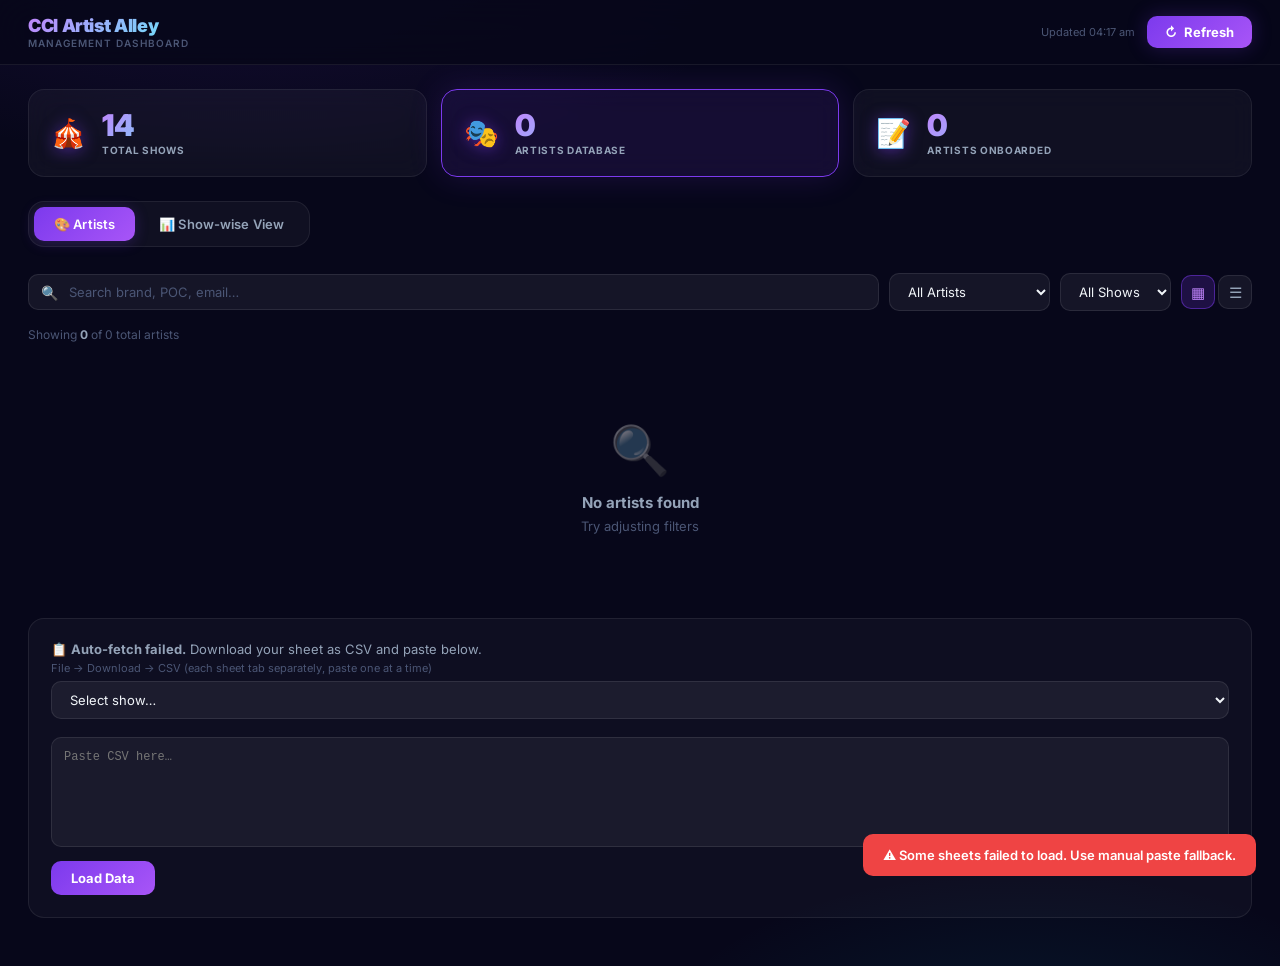
<file: oldindex.html>
<!DOCTYPE html>
<html lang="en">
<head>
<meta charset="UTF-8">
<meta name="viewport" content="width=device-width, initial-scale=1.0">
<title>CCI Artist Alley — Management Dashboard</title>
<link href="https://fonts.googleapis.com/css2?family=Inter:wght@300;400;500;600;700;800;900&display=swap" rel="stylesheet">
<style>
/* ── TOKENS ─────────────────────────────────────────────── */
:root {
  --bg:       #07071a;
  --bg1:      #0d0d28;
  --bg2:      #12122e;
  --card:     rgba(255,255,255,0.04);
  --card-h:   rgba(255,255,255,0.07);
  --modal-bg: #0f0f2a;
  --accent:   #7c3aed;
  --accent-l: #a855f7;
  --accent-g: rgba(124,58,237,0.25);
  --cyan:     #06b6d4;
  --text:     #f1f5f9;
  --text2:    #94a3b8;
  --muted:    #4b5675;
  --border:   rgba(255,255,255,0.07);
  --success:  #10b981;
  --danger:   #ef4444;
  --warning:  #f59e0b;
  --r:        10px;
  --r-lg:     16px;
  --r-xl:     20px;
}

*,*::before,*::after{margin:0;padding:0;box-sizing:border-box}
html{scroll-behavior:smooth}
body{font-family:'Inter',sans-serif;background:var(--bg);color:var(--text);min-height:100vh;overflow-x:hidden;
  background-image:radial-gradient(ellipse 80% 50% at 20% -10%,rgba(124,58,237,.15) 0%,transparent 55%),
                   radial-gradient(ellipse 60% 40% at 80% 110%,rgba(6,182,212,.1) 0%,transparent 50%)}
::-webkit-scrollbar{width:4px;height:4px}
::-webkit-scrollbar-track{background:transparent}
::-webkit-scrollbar-thumb{background:var(--accent);border-radius:3px}
a{color:inherit;text-decoration:none}
button{font-family:inherit;cursor:pointer}

/* ── HEADER ─────────────────────────────────────────────── */
.header{position:sticky;top:0;z-index:200;background:rgba(7,7,26,.9);backdrop-filter:blur(20px);border-bottom:1px solid var(--border)}
.header-inner{max-width:1500px;margin:0 auto;padding:0 28px;display:flex;align-items:center;justify-content:space-between;height:64px}
.brand-title{font-size:18px;font-weight:900;background:linear-gradient(135deg,#c084fc,#67e8f9);-webkit-background-clip:text;-webkit-text-fill-color:transparent;background-clip:text;letter-spacing:-.02em}
.brand-sub{font-size:10px;color:var(--muted);font-weight:600;text-transform:uppercase;letter-spacing:.1em;margin-top:1px}
.header-right{display:flex;align-items:center;gap:12px}
.last-updated{font-size:11px;color:var(--muted)}
.btn-refresh{display:flex;align-items:center;gap:7px;padding:8px 18px;background:linear-gradient(135deg,var(--accent),var(--accent-l));color:#fff;border:none;border-radius:var(--r);font-size:13px;font-weight:700;transition:all .2s;box-shadow:0 0 20px var(--accent-g)}
.btn-refresh:hover{transform:translateY(-1px);box-shadow:0 4px 24px var(--accent-g)}
.btn-refresh.spin .ri{animation:spin .7s linear infinite}
@keyframes spin{to{transform:rotate(360deg)}}

/* ── STAT CARDS ─────────────────────────────────────────── */
.stats-wrap{max-width:1500px;margin:0 auto;padding:24px 28px 0;display:grid;grid-template-columns:repeat(3,1fr);gap:14px}
.stat-card{background:var(--card);border:1px solid var(--border);border-radius:var(--r-lg);padding:20px 22px;display:flex;align-items:center;gap:16px;backdrop-filter:blur(12px);transition:all .25s;position:relative;overflow:hidden}
.stat-card.clickable{cursor:pointer}
.stat-card.clickable:hover{background:var(--card-h);border-color:rgba(124,58,237,.4);transform:translateY(-2px);box-shadow:0 0 32px rgba(124,58,237,.12)}
.stat-card.active{background:rgba(124,58,237,.12);border-color:var(--accent);box-shadow:0 0 32px rgba(124,58,237,.18)}
.stat-icon{font-size:28px;filter:drop-shadow(0 2px 8px rgba(124,58,237,.5));flex-shrink:0}
.stat-val{font-size:30px;font-weight:900;background:linear-gradient(135deg,#c084fc,#67e8f9);-webkit-background-clip:text;-webkit-text-fill-color:transparent;background-clip:text;letter-spacing:-.02em;line-height:1}
.stat-lbl{font-size:10px;font-weight:700;text-transform:uppercase;letter-spacing:.07em;color:var(--text2);margin-top:4px}

/* ── MAIN ───────────────────────────────────────────────── */
.main{max-width:1500px;margin:0 auto;padding:24px 28px 48px}

/* ── TAB NAV ────────────────────────────────────────────── */
.tab-nav{display:flex;gap:4px;background:var(--card);border:1px solid var(--border);border-radius:var(--r-lg);padding:5px;width:fit-content;margin-bottom:26px}
.tab{padding:9px 20px;background:transparent;border:none;border-radius:var(--r);color:var(--text2);font-size:13px;font-weight:600;transition:all .2s;letter-spacing:.01em}
.tab.active{background:linear-gradient(135deg,var(--accent),var(--accent-l));color:#fff;box-shadow:0 2px 14px var(--accent-g)}
.tab:hover:not(.active){color:var(--text);background:rgba(255,255,255,.06)}

/* ── VIEWS ──────────────────────────────────────────────── */
.view{display:none}
.view.active{display:block;animation:fadeUp .3s ease}
@keyframes fadeUp{from{opacity:0;transform:translateY(8px)}to{opacity:1;transform:translateY(0)}}

/* ── FILTERS BAR ────────────────────────────────────────── */
.filters{display:flex;gap:10px;align-items:center;flex-wrap:wrap;margin-bottom:16px}
.search-wrap{position:relative;flex:1;min-width:240px}
.search-icon{position:absolute;left:13px;top:50%;transform:translateY(-50%);font-size:14px;pointer-events:none}
.search-input{width:100%;padding:9px 36px 9px 40px;background:rgba(255,255,255,.06);border:1px solid rgba(255,255,255,.09);border-radius:var(--r);color:var(--text);font-size:13px;font-family:inherit;outline:none;transition:all .2s}
.search-input:focus{border-color:rgba(124,58,237,.5);background:rgba(255,255,255,.08)}
.search-input::placeholder{color:var(--muted)}
.search-clear{position:absolute;right:10px;top:50%;transform:translateY(-50%);background:none;border:none;color:var(--muted);font-size:16px;padding:2px 6px;border-radius:4px}
.search-clear:hover{color:var(--text)}
.filter-sel{padding:9px 14px;background:rgba(255,255,255,.06);border:1px solid rgba(255,255,255,.09);border-radius:var(--r);color:var(--text);font-size:13px;font-family:inherit;outline:none;cursor:pointer}
.filter-sel option{background:#0d0d28;color:var(--text)}
.view-btns{display:flex;gap:3px}
.view-btn{width:34px;height:34px;background:rgba(255,255,255,.06);border:1px solid rgba(255,255,255,.09);border-radius:var(--r);color:var(--text2);font-size:15px;transition:all .2s}
.view-btn.active{background:rgba(124,58,237,.2);border-color:rgba(124,58,237,.5);color:#c084fc}
.btn-clear{padding:8px 14px;background:rgba(239,68,68,.12);border:1px solid rgba(239,68,68,.25);border-radius:var(--r);color:var(--danger);font-size:12px;font-weight:700}
.btn-clear:hover{background:rgba(239,68,68,.2)}
.results-bar{margin-bottom:14px;font-size:12px;color:var(--muted)}
.results-bar strong{color:var(--text2)}

/* ── ARTIST GRID ────────────────────────────────────────── */
.artists-grid{display:grid;grid-template-columns:repeat(auto-fill,minmax(260px,1fr));gap:14px}
.artist-card{background:var(--card);border:1px solid var(--border);border-radius:var(--r-lg);padding:18px;cursor:pointer;transition:all .25s;position:relative;animation:fadeUp .3s ease both}
.artist-card:hover{background:var(--card-h);border-color:rgba(124,58,237,.4);transform:translateY(-3px);box-shadow:0 8px 32px rgba(124,58,237,.15)}
.card-num{position:absolute;top:12px;right:14px;font-size:10px;font-weight:700;color:var(--muted)}
.card-head{display:flex;align-items:center;gap:12px;margin-bottom:12px}
.avatar{width:44px;height:44px;border-radius:12px;display:flex;align-items:center;justify-content:center;font-size:15px;font-weight:900;color:#fff;flex-shrink:0;letter-spacing:-.02em}
.avatar-sm{width:30px;height:30px;border-radius:8px;font-size:11px;font-weight:900;color:#fff;display:flex;align-items:center;justify-content:center;flex-shrink:0}
.card-brand{font-size:14px;font-weight:800;color:var(--text);line-height:1.2;margin-bottom:2px}
.card-poc{font-size:11px;color:var(--muted)}
.card-shows{display:flex;gap:5px;flex-wrap:wrap;margin-bottom:10px;min-height:8px}
.card-checks{margin-bottom:12px}
.check-row{display:flex;align-items:center;gap:8px;padding:6px 0;border-bottom:1px solid rgba(255,255,255,.04)}
.check-row:last-child{border:none}
.chk{width:18px;height:18px;border-radius:5px;display:flex;align-items:center;justify-content:center;font-size:9px;flex-shrink:0}
.chk.done{background:rgba(16,185,129,.2);color:var(--success)}
.chk.pend{background:rgba(255,255,255,.05);color:var(--muted);border:1px solid var(--border)}
.check-lbl{font-size:11px;color:var(--text2);flex:1}
.check-val{font-size:10px;font-weight:700}
.check-val.done{color:var(--success)}
.check-val.pend{color:var(--muted)}
.card-footer{display:flex;justify-content:flex-end;padding-top:10px;border-top:1px solid rgba(255,255,255,.04)}
.btn-detail{padding:5px 13px;background:rgba(124,58,237,.15);border:1px solid rgba(124,58,237,.3);border-radius:7px;color:#c084fc;font-size:11px;font-weight:700;transition:all .2s}
.btn-detail:hover{background:rgba(124,58,237,.25)}

/* ── BADGES ─────────────────────────────────────────────── */
.badge{display:inline-flex;align-items:center;gap:3px;padding:2px 8px;border-radius:999px;font-size:10px;font-weight:700}
.b-show{background:rgba(124,58,237,.15);color:#c084fc;border:1px solid rgba(124,58,237,.3)}
.b-ok{background:rgba(16,185,129,.15);color:var(--success)}
.b-pend{background:rgba(239,68,68,.15);color:var(--danger)}
.b-warn{background:rgba(245,158,11,.15);color:var(--warning)}
.b-book{background:rgba(6,182,212,.15);color:var(--cyan)}

/* ── TABLE ──────────────────────────────────────────────── */
.table-wrap{border-radius:var(--r-lg);border:1px solid var(--border);background:rgba(255,255,255,.02);overflow-x:auto}
table{width:100%;border-collapse:collapse;font-size:13px}
thead th{padding:10px 14px;text-align:left;font-size:10px;font-weight:700;text-transform:uppercase;letter-spacing:.07em;color:var(--muted);border-bottom:1px solid var(--border);white-space:nowrap;cursor:pointer;user-select:none;transition:color .2s}
thead th:hover{color:var(--text2)}
thead th.sort-asc::after{content:' ↑'}
thead th.sort-desc::after{content:' ↓'}
tbody tr{cursor:pointer;transition:background .15s}
tbody tr:hover td{background:rgba(255,255,255,.03)}
td{padding:11px 14px;border-bottom:1px solid rgba(255,255,255,.04);color:var(--text2);vertical-align:middle}
td:first-child{color:var(--muted);font-weight:700;font-size:11px}
tbody tr:last-child td{border-bottom:none}

/* ── SHOW CARDS (Show-wise section header) ──────────────── */
.show-header{display:flex;align-items:center;justify-content:space-between;padding:14px 18px;background:rgba(124,58,237,.1);border:1px solid rgba(124,58,237,.25);border-radius:var(--r-lg);margin-bottom:12px;margin-top:28px;cursor:pointer;transition:all .2s}
.show-header:hover{background:rgba(124,58,237,.15)}
.show-header:first-child{margin-top:0}
.show-title{font-size:14px;font-weight:800;color:var(--text)}
.show-meta{font-size:12px;color:var(--text2);margin-top:2px}
.show-stats{display:flex;gap:10px;align-items:center}
.show-count{font-size:20px;font-weight:900;color:#c084fc}
.show-arrow{font-size:12px;color:var(--muted);transition:transform .2s}
.show-group.collapsed .show-arrow{transform:rotate(-90deg)}
.show-group.collapsed .show-table{display:none}
.show-table{margin-bottom:4px}

/* ── EMPTY STATE ────────────────────────────────────────── */
.empty{text-align:center;padding:64px 24px;grid-column:1/-1}
.empty-ico{font-size:48px;margin-bottom:14px;opacity:.4}
.empty h3{font-size:15px;font-weight:700;color:var(--text2);margin-bottom:6px}
.empty p{font-size:13px;color:var(--muted)}

/* ── MODAL ──────────────────────────────────────────────── */
.overlay{position:fixed;inset:0;background:rgba(0,0,0,.75);backdrop-filter:blur(10px);z-index:1000;display:flex;align-items:center;justify-content:center;padding:20px;opacity:0;pointer-events:none;transition:opacity .25s}
.overlay.open{opacity:1;pointer-events:all}
.modal{background:var(--modal-bg);border:1px solid rgba(124,58,237,.3);border-radius:var(--r-xl);width:100%;max-width:680px;max-height:90vh;overflow-y:auto;position:relative;transform:scale(.95) translateY(16px);transition:transform .3s cubic-bezier(.34,1.56,.64,1);box-shadow:0 24px 80px rgba(0,0,0,.7),0 0 60px rgba(124,58,237,.2)}
.overlay.open .modal{transform:scale(1) translateY(0)}
.modal-close{position:sticky;top:16px;float:right;margin:16px 16px 0 0;width:28px;height:28px;background:rgba(255,255,255,.07);border:1px solid var(--border);border-radius:50%;color:var(--muted);font-size:13px;display:flex;align-items:center;justify-content:center;transition:all .2s;z-index:5}
.modal-close:hover{background:var(--danger);border-color:var(--danger);color:#fff}
.modal-body{padding:0 24px 28px;clear:both}
.modal-head{display:flex;align-items:flex-start;gap:16px;margin-bottom:24px;padding-top:12px}
.modal-av{width:68px;height:68px;border-radius:16px;display:flex;align-items:center;justify-content:center;font-size:26px;font-weight:900;color:#fff;flex-shrink:0;box-shadow:0 6px 24px rgba(124,58,237,.35)}
.modal-name{font-size:20px;font-weight:900;letter-spacing:-.02em;margin-bottom:4px}
.modal-poc{font-size:13px;color:var(--text2);margin-bottom:8px}
.modal-tags{display:flex;gap:6px;flex-wrap:wrap}
.section-lbl{font-size:10px;font-weight:800;text-transform:uppercase;letter-spacing:.1em;color:var(--muted);margin-bottom:10px;display:flex;align-items:center;gap:10px}
.section-lbl::after{content:'';flex:1;height:1px;background:var(--border)}
.info-grid{display:grid;grid-template-columns:1fr 1fr;gap:8px;margin-bottom:22px}
.info-box{background:rgba(255,255,255,.03);border:1px solid var(--border);border-radius:var(--r);padding:12px 14px}
.info-box.full{grid-column:1/-1}
.info-lbl{font-size:10px;color:var(--muted);font-weight:700;text-transform:uppercase;letter-spacing:.06em;margin-bottom:4px}
.info-val{font-size:13px;color:var(--text);font-weight:500;word-break:break-word}
.info-val a{color:var(--accent-l)}
.checklist{display:flex;flex-direction:column;gap:7px;margin-bottom:22px}
.cl-row{display:flex;align-items:center;gap:12px;padding:10px 13px;background:rgba(255,255,255,.03);border:1px solid var(--border);border-radius:var(--r)}
.cl-ico{width:26px;height:26px;border-radius:7px;display:flex;align-items:center;justify-content:center;font-size:12px;flex-shrink:0}
.cl-ico.done{background:rgba(16,185,129,.2);color:var(--success)}
.cl-ico.pend{background:rgba(255,255,255,.05);color:var(--muted);border:1px solid var(--border)}
.cl-lbl{font-size:13px;color:var(--text);font-weight:600;flex:1}
.cl-status.done{color:var(--success);font-size:11px;font-weight:700}
.cl-status.pend{color:var(--muted);font-size:11px;font-weight:700}

/* Show list in modal */
.show-list{display:flex;flex-direction:column;gap:6px;margin-bottom:22px}
.show-list-item{display:flex;align-items:center;justify-content:space-between;padding:10px 14px;background:rgba(255,255,255,.03);border:1px solid var(--border);border-radius:var(--r)}
.sli-city{font-size:13px;font-weight:700;color:var(--text)}
.sli-date{font-size:11px;color:var(--text2)}
.sli-venue{font-size:11px;color:var(--muted)}
.sli-status{display:flex;gap:5px;flex-wrap:wrap}
.no-shows{font-size:13px;color:var(--muted);text-align:center;padding:20px 0;font-style:italic}

/* ── PASTE FALLBACK ─────────────────────────────────────── */
.paste-box{margin-top:20px;background:rgba(255,255,255,.03);border:1px solid rgba(255,255,255,.08);border-radius:var(--r-lg);padding:22px;display:none}
.paste-box textarea{width:100%;background:rgba(255,255,255,.05);border:1px solid rgba(255,255,255,.09);border-radius:var(--r);padding:12px;color:var(--text);font-size:12px;font-family:monospace;resize:vertical;outline:none;margin:10px 0}
.btn-load{padding:9px 20px;background:linear-gradient(135deg,var(--accent),var(--accent-l));color:#fff;border:none;border-radius:var(--r);font-size:13px;font-weight:700}

/* ── LOADING ────────────────────────────────────────────── */
.loading{position:fixed;inset:0;background:var(--bg);display:flex;align-items:center;justify-content:center;z-index:3000;transition:opacity .4s,visibility .4s}
.loading.gone{opacity:0;visibility:hidden;pointer-events:none}
.spinner{width:44px;height:44px;border:3px solid rgba(124,58,237,.2);border-top-color:var(--accent-l);border-radius:50%;animation:spin .75s linear infinite;margin:0 auto 14px}

/* ── TOAST ──────────────────────────────────────────────── */
.toast{position:fixed;bottom:24px;right:24px;background:var(--danger);color:#fff;padding:13px 20px;border-radius:var(--r);font-size:13px;font-weight:600;z-index:4000;max-width:400px;opacity:0;transform:translateY(10px);transition:all .3s;pointer-events:none}
.toast.show{opacity:1;transform:translateY(0);pointer-events:all}
.toast.ok{background:var(--success)}

/* ── RESPONSIVE ─────────────────────────────────────────── */
@media(max-width:900px){
  .stats-wrap{grid-template-columns:1fr}
  .info-grid{grid-template-columns:1fr}
  .main,.header-inner,.stats-wrap{padding-left:16px;padding-right:16px}
}
@media(max-width:600px){
  .artists-grid{grid-template-columns:1fr}
  .brand-sub,.last-updated{display:none}
}
</style>
</head>
<body>

<!-- HEADER -->
<header class="header">
  <div class="header-inner">
    <div>
      <div class="brand-title">CCI Artist Alley</div>
      <div class="brand-sub">Management Dashboard</div>
    </div>
    <div class="header-right">
      <span class="last-updated" id="lastUpdated"></span>
      <button class="btn-refresh" id="refreshBtn" onclick="loadAllData()">
        <span class="ri">↻</span> Refresh
      </button>
    </div>
  </div>
</header>

<!-- STAT CARDS -->
<div class="stats-wrap">
  <div class="stat-card clickable" id="sc-shows" onclick="setMainView('shows')">
    <div class="stat-icon">🎪</div>
    <div>
      <div class="stat-val" id="sv-shows">14</div>
      <div class="stat-lbl">Total Shows</div>
    </div>
  </div>
  <div class="stat-card clickable" id="sc-db" onclick="setMainView('database')">
    <div class="stat-icon">🎭</div>
    <div>
      <div class="stat-val" id="sv-db">—</div>
      <div class="stat-lbl">Artists Database</div>
    </div>
  </div>
  <div class="stat-card clickable" id="sc-onboarded" onclick="setMainView('onboarded')">
    <div class="stat-icon">📝</div>
    <div>
      <div class="stat-val" id="sv-onboarded">—</div>
      <div class="stat-lbl">Artists Onboarded</div>
    </div>
  </div>
</div>

<!-- MAIN -->
<main class="main">

  <!-- TAB NAV -->
  <nav class="tab-nav">
    <button class="tab active" onclick="setTab('artists')">🎨 Artists</button>
    <button class="tab" onclick="setTab('show-view')">📊 Show-wise View</button>
  </nav>

  <!-- ══ ARTISTS VIEW ══ -->
  <div class="view active" id="view-artists">
    <div class="filters">
      <div class="search-wrap">
        <span class="search-icon">🔍</span>
        <input class="search-input" id="searchInput" placeholder="Search brand, POC, email…" oninput="applyFilters()" autocomplete="off">
        <button class="search-clear" id="searchClear" onclick="clearSearch()" style="display:none">✕</button>
      </div>
      <select class="filter-sel" id="statusFilter" onchange="applyFilters()">
        <option value="">All Artists</option>
        <option value="no-consent">Missing Consent</option>
        <option value="no-gst">Missing GST</option>
        <option value="book-launch">Book Launch</option>
        <option value="stage">Has Stage Activity</option>
      </select>
      <select class="filter-sel" id="showFilter" onchange="applyFilters()">
        <option value="">All Shows</option>
      </select>
      <div class="view-btns">
        <button class="view-btn active" id="gridBtn" onclick="setView('grid')" title="Grid">▦</button>
        <button class="view-btn" id="tableBtn" onclick="setView('table')" title="Table">☰</button>
      </div>
      <button class="btn-clear" id="clearBtn" onclick="clearAllFilters()" style="display:none">✕ Clear</button>
    </div>

    <div class="results-bar" id="resultsBar">Loading…</div>

    <!-- Grid -->
    <div class="artists-grid" id="artistsGrid"></div>

    <!-- Table -->
    <div class="table-wrap" id="artistsTable" style="display:none">
      <table>
        <thead>
          <tr>
            <th onclick="sortBy('slNo')">#</th>
            <th onclick="sortBy('brandName')">Brand Name</th>
            <th onclick="sortBy('poc')">POC</th>
            <th>Email</th>
            <th>Shows</th>
            <th onclick="sortBy('consentSent')">Consent</th>
            <th onclick="sortBy('gstReceived')">GST</th>
            <th onclick="sortBy('bookLaunch')">Book Launch</th>
            <th>Stage Activity</th>
          </tr>
        </thead>
        <tbody id="tableBody"></tbody>
      </table>
    </div>

    <!-- CSV fallback -->
    <div class="paste-box" id="pasteFallback">
      <p style="font-size:13px;color:var(--text2);margin-bottom:4px">
        📋 <strong>Auto-fetch failed.</strong> Download your sheet as CSV and paste below.
      </p>
      <p style="font-size:11px;color:var(--muted);margin-bottom:6px">File → Download → CSV (each sheet tab separately, paste one at a time)</p>
      <select class="filter-sel" id="pasteTargetShow" style="margin-bottom:8px;width:100%">
        <option value="">Select which show this CSV is for…</option>
      </select>
      <textarea id="csvPasteBox" rows="6" placeholder="Paste CSV here…"></textarea>
      <button class="btn-load" onclick="loadPasted()">Load Data</button>
    </div>
  </div>

  <!-- ══ SHOW-WISE VIEW ══ -->
  <div class="view" id="view-show-view">
    <div class="filters" style="margin-bottom:18px">
      <div class="search-wrap">
        <span class="search-icon">🔍</span>
        <input class="search-input" id="showSearchInput" placeholder="Search within shows…" oninput="renderShowView()" autocomplete="off">
      </div>
      <select class="filter-sel" id="showViewFilter" onchange="renderShowView()">
        <option value="">All Shows</option>
      </select>
    </div>
    <div id="showViewContent"></div>
  </div>

</main>

<!-- MODAL -->
<div class="overlay" id="overlay" onclick="closeModal()">
  <div class="modal" onclick="event.stopPropagation()">
    <button class="modal-close" onclick="closeModal()">✕</button>
    <div class="modal-body" id="modalBody"></div>
  </div>
</div>

<!-- LOADING -->
<div class="loading" id="loadingEl">
  <div style="text-align:center">
    <div class="spinner"></div>
    <div style="font-size:13px;color:var(--muted)">Loading artist data…</div>
  </div>
</div>

<!-- TOAST -->
<div class="toast" id="toast"></div>

<script>
'use strict';

// ══════════════════════════════════════════════════════════════
// SHOWS CONFIG — 14 shows, each has a Google Sheet GID
// Replace SHEET_ID with your actual spreadsheet ID.
// Each show should be a separate tab (sheet) in the same spreadsheet.
// ══════════════════════════════════════════════════════════════
const SHEET_ID = '1H7_Vdsuq8B3Bp-f00CLRxUyDPk1QiWxLfwnhJaEmmR0';

const CITY_COLUMNS = [
  { key: 'VCC',  city: 'Vizag',       colIndex: 8  },
  { key: 'NMCC', city: 'Navi Mumbai', colIndex: 9 },
  { key: 'DCC',  city: 'Delhi',       colIndex: 10 },
  { key: 'HCC',  city: 'Hyderabad',   colIndex: 11  },
  { key: 'JCC',  city: 'Jaipur',      colIndex: 12 },
  { key: 'INCC',  city: 'Indore',      colIndex: 13 },
  { key: 'CCC',  city: 'Chennai',     colIndex: 14 },
  { key: 'KoCC', city: 'Kochi',       colIndex: 15 },
  { key: 'PCC',  city: 'Pune',        colIndex: 16 },
  { key: 'BCC',  city: 'Bengaluru',   colIndex: 17 },
  { key: 'GCC',  city: 'Guwahati',    colIndex: 18 },
  { key: 'KCC',  city: 'Kolkata',     colIndex: 19 },
  { key: 'GGCC', city: 'Gurugram',    colIndex: 20 },
  { key: 'MCC',  city: 'Mumbai',      colIndex: 21 },
];

const SHOWS = [
  { key:'VCC', city:'Vizag',       dates:'Oct 10-11',    venue:'Kalam Convention Centre',         gid:'0'   },
  { key:'NMCC', city:'Navi Mumbai', dates:'Nov 28-29',   venue:'CIDCO Convention Centre',         gid:'1'   },
  { key:'DCC', city:'Delhi',       dates:'Dec 5-6',      venue:'NSIC Exhibition Centre',          gid:'2'   },
  { key:'HCC', city:'Hyderabad',   dates:'Dec 11-13',    venue:'Future City Hyderabad',           gid:'3'   },
  { key:'JCC', city:'Jaipur',      dates:'Dec 19-20',    venue:'TBD',                             gid:'4'   },
  { key:'INCC', city:'Indore',      dates:'Dec 19-20',   venue:'Brilliant Convention Centre',     gid:'5'   },
  { key:'CCC', city:'Chennai',     dates:'Jan 16-17',    venue:'Chennai Trade Centre',            gid:'6'   },
  { key:'KoCC', city:'Kochi',       dates:'Jan 30-31',   venue:'Adlux Convention Centre',         gid:'7'   },
  { key:'PCC', city:'Pune',        dates:'Feb 6-7',      venue:'Mayfield Yash Garden',            gid:'8'   },
  { key:'BCC', city:'Bengaluru',   dates:'Feb 13-14',    venue:'KTPO Convention Centre',          gid:'9'   },
  { key:'GCC', city:'Guwahati',    dates:'Feb 27-28',    venue:'TBD',                             gid:'10'  },
  { key:'KCC', city:'Kolkata',     dates:'Mar 6-7',      venue:'Biswa Bangla Exhibition Centre',  gid:'11'  },
  { key:'GGCC', city:'Gurugram',    dates:'Mar 13-14',   venue:'Gymkhana Club',                   gid:'12'  },
  { key:'MCC', city:'Mumbai',      dates:'Apr 3-4',      venue:'Jio World Convention Centre',     gid:'13'  },
];

const PROXIES = [
  u => u,
  u => `https://corsproxy.io/?${encodeURIComponent(u)}`,
  u => `https://api.allorigins.win/raw?url=${encodeURIComponent(u)}`,
];

const GRADS = [
  ['#7c3aed','#a855f7'],['#0e7490','#06b6d4'],['#be123c','#f43f5e'],
  ['#065f46','#10b981'],['#7e22ce','#6366f1'],['#92400e','#f59e0b'],
  ['#1e3a8a','#3b82f6'],['#4a1d96','#8b5cf6'],['#134e4a','#14b8a6'],
  ['#78350f','#fb923c'],
];

// ── STATE ────────────────────────────────────────────────────
// allArtists: deduplicated master list keyed by email/brand
// Each artist: { id, slNo, brandName, poc, email, consentSent, gstReceived, bookLaunch, stageActivity, shows:['VCC','HCC',...] }
let allArtists   = [];
let onboardedSet = new Set(); // artist IDs present in any show sheet
let showData     = {};        // showKey -> artist array (from that sheet)
let filteredArtists = [];
let currentView  = 'grid';
let mainView     = 'database';
let sortCol      = 'slNo';
let sortDir      = 'asc';

// ── HELPERS ──────────────────────────────────────────────────
const initials = n => n ? n.split(/\s+/).slice(0,2).map(w=>w[0]).join('').toUpperCase() : '?';
const grad     = n => GRADS[[...n].reduce((a,c)=>a+c.charCodeAt(0),0) % GRADS.length];
const bool     = v => { if(typeof v!=='string') return !!v; const s=v.trim().toUpperCase(); return s==='TRUE'||s==='YES'||s==='1'; };
const esc      = s => s.replace(/&/g,'&amp;').replace(/</g,'&lt;').replace(/>/g,'&gt;');

function showToast(msg, ok=false) {
  const t = document.getElementById('toast');
  t.textContent = msg;
  t.className = 'toast show' + (ok?' ok':'');
  clearTimeout(t._t);
  t._t = setTimeout(()=>t.className='toast',5000);
}

function hideLoading() {
  document.getElementById('loadingEl').classList.add('gone');
}

// ── CSV PARSER ───────────────────────────────────────────────
function parseCSV(raw) {
  const rows=[]; let row=[],field='',inQ=false;
  for(let i=0;i<raw.length;i++){
    const c=raw[i],n=raw[i+1];
    if(inQ){if(c==='"'&&n==='"'){field+='"';i++}else if(c==='"'){inQ=false}else{field+=c}}
    else{if(c==='"'){inQ=true}else if(c===','){row.push(field.trim());field=''}
         else if(c==='\n'){row.push(field.trim());field='';if(row.length)rows.push(row);row=[]}
         else if(c!=='\r'){field+=c}}
  }
  if(field||row.length){row.push(field.trim());if(row.some(c=>c!==''))rows.push(row)}
  return rows;
}

// ── PARSE A SHOW'S CSV ───────────────────────────────────────
function parseShowCSV(raw, showKey) {
  const rows = parseCSV(raw);
  if(rows.length < 2) return [];

  // Row 0 might be event title, skip if no "Brand Name"
  let start = 0;
  if(rows[0] && !rows[0].join('').toLowerCase().includes('brand')) {
    start = 1; // skip title row, next is headers
  }
  // skip header row
  return rows.slice(start + 1)
    .filter(r => r[1] && r[1].trim())
    .map((r, i) => ({
      id: 0, // set when merged
      slNo:          parseInt(r[0]) || (i+1),
      brandName:     r[1]?.trim() || '',
      poc:           r[2]?.trim() || '',
      email:         r[3]?.trim() || '',
      consentSent:   bool(r[4]),
      gstReceived:   bool(r[5]),
      bookLaunch:    bool(r[6]),
      stageActivity: r[7]?.trim() || '',
      shows:         [showKey],
    }));
}

async function fetchTabCSV(sheetName) {
  const target = `https://docs.google.com/spreadsheets/d/${SHEET_ID}/gviz/tq?tqx=out:csv&sheet=${encodeURIComponent(sheetName)}`;
  let last;
  for(const proxy of PROXIES) {
    const url = proxy(target);
    try {
      const ctrl = new AbortController();
      const t = setTimeout(()=>ctrl.abort(),8000);
      const res = await fetch(url, {cache:'no-store',signal:ctrl.signal});
      clearTimeout(t);
      if(!res.ok) throw new Error(`HTTP ${res.status}`);
      const text = await res.text();
      if(text.length < 30) throw new Error('Empty response');
      return text;
    } catch(e) { last=e; }
  }
  throw new Error(last?.message || 'Fetch failed');
}

// ── FETCH WITH FALLBACK ──────────────────────────────────────
async function fetchCSV(gid) {
  const target = `https://docs.google.com/spreadsheets/d/${SHEET_ID}/export?format=csv&gid=${gid}`;
  let last;
  for(const proxy of PROXIES) {
    const url = proxy(target);
    try {
      const ctrl = new AbortController();
      const t = setTimeout(()=>ctrl.abort(),8000);
      const res = await fetch(url, {cache:'no-store',signal:ctrl.signal});
      clearTimeout(t);
      if(!res.ok) throw new Error(`HTTP ${res.status}`);
      const text = await res.text();
      if(text.length < 30) throw new Error('Empty response');
      return text;
    } catch(e) { last=e; }
  }
  throw new Error(last?.message || 'Fetch failed');
}

// ── MERGE SHOW DATA INTO MASTER LIST ────────────────────────
function mergeIntoMaster() {
  // allArtists is already populated from the Tracker sheet in loadAllData.
  // We just need to merge the compliance flags from showData into it.
  for(const show of SHOWS) {
    const artists = showData[show.key] || [];
    for(const a of artists) {
      const match = allArtists.find(master => 
        (master.email && a.email && master.email.toLowerCase() === a.email.toLowerCase()) ||
        (master.brandName.toLowerCase() === a.brandName.toLowerCase())
      );
      if (match) {
        if(a.consentSent) match.consentSent = true;
        if(a.gstReceived) match.gstReceived = true;
        if(a.bookLaunch)  match.bookLaunch  = true;
        if(a.stageActivity && !match.stageActivity) match.stageActivity = a.stageActivity;
      }
    }
  }

  // Onboarded = in any show sheet
  allArtists.forEach(a => a.isOnboarded = a.shows.length > 0);
  onboardedSet = new Set(allArtists.filter(a=>a.isOnboarded).map(a=>a.id));

  // Update stats
  document.getElementById('sv-db').textContent = allArtists.length;
  document.getElementById('sv-onboarded').textContent = onboardedSet.size;

  filteredArtists = getViewArtists();
  applyFilters();
  renderShowViewFilters();
  populateShowFilter();
}

// ── VIEW HELPERS ─────────────────────────────────────────────
function getViewArtists() {
  if(mainView === 'onboarded') return allArtists.filter(a=>a.isOnboarded);
  return allArtists; // database = all
}

// ── LOAD ALL DATA ────────────────────────────────────────────
async function loadAllData() {
  const btn = document.getElementById('refreshBtn');
  btn.classList.add('spin');
  btn.disabled = true;

  let anyFailed = false;

  try {
    // 1. Fetch Master Tracker Tab
    const trackerText = await fetchTabCSV('Tracker');
    const rows = parseCSV(trackerText);
    
    // Header check
    let startIdx = 0;
    if (rows[0] && !rows[0].join('').toLowerCase().includes('brand')) {
      startIdx = 1;
    }
    const dataRows = rows.slice(startIdx + 1).filter(r => r[1] && r[1].trim());

    // Parse artists and check columns I to V for checked cities
    allArtists = dataRows.map((r, i) => {
      const shows = [];
      CITY_COLUMNS.forEach(c => {
        if (bool(r[c.colIndex])) {
          shows.push(c.key);
        }
      });
      return {
        id:            i,
        slNo:          parseInt(r[0]) || (i + 1),
        brandName:     r[1]?.trim() || '',
        poc:           r[2]?.trim() || '',
        email:         r[4]?.trim() || '',
        consentSent:   false,
        gstReceived:   false,
        bookLaunch:    false,
        stageActivity: '',
        shows:         shows,
        isOnboarded:   shows.length > 0
      };
    });
  } catch (err) {
    console.warn('[CCI] Tracker fetch failed:', err.message);
    anyFailed = true;
  }

  const promises = SHOWS.map(async show => {
    try {
      const csv = await fetchTabCSV(show.key);
      showData[show.key] = parseShowCSV(csv, show.key);
    } catch(e) {
      console.warn(`[CCI] ${show.key} failed:`, e.message);
      if(!showData[show.key]) showData[show.key] = []; // keep existing if any
      anyFailed = true;
    }
  });

  await Promise.all(promises);
  mergeIntoMaster();
  hideLoading();

  document.getElementById('lastUpdated').textContent = 'Updated ' +
    new Date().toLocaleTimeString('en-IN',{hour:'2-digit',minute:'2-digit'});

  if(anyFailed) {
    showToast('⚠️ Some sheets failed to load. Use manual paste fallback.');
    document.getElementById('pasteFallback').style.display = 'block';
    populatePasteSelect();
  } else {
    showToast('✅ All data loaded!', true);
  }

  btn.classList.remove('spin');
  btn.disabled = false;
}

// ── MANUAL CSV PASTE ─────────────────────────────────────────
function populatePasteSelect() {
  const sel = document.getElementById('pasteTargetShow');
  sel.innerHTML = '<option value="">Select show…</option>' +
    SHOWS.map(s=>`<option value="${s.key}">${s.city} (${s.dates})</option>`).join('');
}

function loadPasted() {
  const showKey = document.getElementById('pasteTargetShow').value;
  const text    = document.getElementById('csvPasteBox').value.trim();
  if(!showKey) { showToast('Select a show first'); return; }
  if(!text)    { showToast('Paste CSV data first'); return; }
  try {
    showData[showKey] = parseShowCSV(text, showKey);
    mergeIntoMaster();
    document.getElementById('csvPasteBox').value = '';
    showToast(`✅ ${showKey} data loaded (${showData[showKey].length} artists)`, true);
  } catch(e) { showToast('⚠️ Parse error: '+e.message); }
}

// ── POPULATE FILTERS ─────────────────────────────────────────
function populateShowFilter() {
  const opts = '<option value="">All Shows</option>' +
    SHOWS.filter(s=>showData[s.key]?.length).map(s=>
      `<option value="${s.key}">${s.city} — ${s.dates}</option>`
    ).join('');
  document.getElementById('showFilter').innerHTML = opts;
  // also update show view filter
  document.getElementById('showViewFilter').innerHTML = opts;
}

function renderShowViewFilters() {} // handled in populateShowFilter

// ── MAIN VIEW SWITCH ─────────────────────────────────────────
function setMainView(v) {
  mainView = v;
  ['sc-shows','sc-db','sc-onboarded'].forEach(id=>document.getElementById(id).classList.remove('active'));
  document.getElementById('sc-'+( v==='shows'?'shows':v==='database'?'db':'onboarded')).classList.add('active');

  if(v==='shows') {
    setTab('show-view');
    return;
  }
  setTab('artists');
  filteredArtists = getViewArtists();
  applyFilters();
}

// ── TAB SWITCH ───────────────────────────────────────────────
function setTab(tab) {
  document.querySelectorAll('.tab').forEach((t,i)=>{
    t.classList.toggle('active', (i===0&&tab==='artists')||(i===1&&tab==='show-view'));
  });
  document.getElementById('view-artists').classList.toggle('active', tab==='artists');
  document.getElementById('view-show-view').classList.toggle('active', tab==='show-view');
  if(tab==='show-view') renderShowView();
  else { filteredArtists = getViewArtists(); applyFilters(); }
}

// ── FILTERS ──────────────────────────────────────────────────
function applyFilters() {
  const q   = document.getElementById('searchInput').value.toLowerCase().trim();
  const sf  = document.getElementById('statusFilter').value;
  const shf = document.getElementById('showFilter').value;

  document.getElementById('searchClear').style.display = q ? 'block' : 'none';
  document.getElementById('clearBtn').style.display = (q||sf||shf) ? 'block' : 'none';

  let base = getViewArtists();

  filteredArtists = base.filter(a => {
    if(q && !([a.brandName,a.poc,a.email].join(' ').toLowerCase().includes(q))) return false;
    if(sf==='no-consent' && a.consentSent)  return false;
    if(sf==='no-gst'     && a.gstReceived)  return false;
    if(sf==='book-launch'&& !a.bookLaunch)  return false;
    if(sf==='stage'      && !a.stageActivity) return false;
    if(shf && !a.shows.includes(shf))       return false;
    return true;
  });

  // Sort
  filteredArtists.sort((a,b) => {
    let va = a[sortCol] ?? a.slNo;
    let vb = b[sortCol] ?? b.slNo;
    if(typeof va==='string') va=va.toLowerCase();
    if(typeof vb==='string') vb=vb.toLowerCase();
    if(va<vb) return sortDir==='asc'?-1:1;
    if(va>vb) return sortDir==='asc'?1:-1;
    return 0;
  });

  const label = mainView==='onboarded' ? 'onboarded' : 'total';
  const base2 = getViewArtists();
  document.getElementById('resultsBar').innerHTML =
    `Showing <strong>${filteredArtists.length}</strong> of ${base2.length} ${label} artists`;

  currentView==='grid' ? renderGrid() : renderTableView();
}

function clearSearch()     { document.getElementById('searchInput').value=''; applyFilters(); }
function clearAllFilters() { document.getElementById('searchInput').value=''; document.getElementById('statusFilter').value=''; document.getElementById('showFilter').value=''; applyFilters(); }

function sortBy(col) {
  if(sortCol===col) sortDir=sortDir==='asc'?'desc':'asc';
  else { sortCol=col; sortDir='asc'; }
  document.querySelectorAll('thead th').forEach(th=>th.classList.remove('sort-asc','sort-desc'));
  // Can't easily target by col here without data-col attr, skip header update
  applyFilters();
}

function setView(v) {
  currentView=v;
  document.getElementById('artistsGrid').style.display  = v==='grid'  ? 'grid'  : 'none';
  document.getElementById('artistsTable').style.display = v==='table' ? 'block' : 'none';
  document.getElementById('gridBtn').classList.toggle('active',v==='grid');
  document.getElementById('tableBtn').classList.toggle('active',v==='table');
  applyFilters();
}

// ── SHOW PILLS ───────────────────────────────────────────────
function showPills(shows) {
  return shows.map(k=>{
    const s=SHOWS.find(x=>x.key===k);
    return `<span class="badge b-show">${s?s.city:k}</span>`;
  }).join('');
}

// ── RENDER GRID ──────────────────────────────────────────────
function renderGrid() {
  const g = document.getElementById('artistsGrid');
  if(!filteredArtists.length) {
    g.innerHTML=`<div class="empty"><div class="empty-ico">🔍</div><h3>No artists found</h3><p>Try adjusting filters</p></div>`;
    return;
  }
  g.innerHTML = filteredArtists.map((a,i)=>buildCard(a,i)).join('');
}

function buildCard(a,i) {
  const [g1,g2]=grad(a.brandName); const ini=initials(a.brandName);
  return `
  <div class="artist-card" onclick="openModal(${a.id})" style="animation-delay:${i*.025}s">
    <div class="card-num">#${a.slNo}</div>
    <div class="card-head">
      <div class="avatar" style="background:linear-gradient(135deg,${g1},${g2})">${ini}</div>
      <div>
        <div class="card-brand">${esc(a.brandName)}</div>
        <div class="card-poc">${esc(a.poc||'—')}</div>
      </div>
    </div>
    <div class="card-shows">${showPills(a.shows)}</div>
    <div class="card-checks">
      <div class="check-row">
        <div class="chk ${a.consentSent?'done':'pend'}">${a.consentSent?'✓':'○'}</div>
        <span class="check-lbl">Consent</span>
        <span class="check-val ${a.consentSent?'done':'pend'}">${a.consentSent?'Sent':'Pending'}</span>
      </div>
      <div class="check-row">
        <div class="chk ${a.gstReceived?'done':'pend'}">${a.gstReceived?'✓':'○'}</div>
        <span class="check-lbl">GST</span>
        <span class="check-val ${a.gstReceived?'done':'pend'}">${a.gstReceived?'Received':'Pending'}</span>
      </div>
      ${a.bookLaunch?`<div class="check-row"><div class="chk done">📖</div><span class="check-lbl" style="color:var(--cyan)">Book Launch</span></div>`:''}
      ${a.stageActivity?`<div class="check-row"><div class="chk done">🎤</div><span class="check-lbl" style="color:#c084fc">Stage Activity</span></div>`:''}
    </div>
    <div class="card-footer">
      <button class="btn-detail" onclick="event.stopPropagation();openModal(${a.id})">Details →</button>
    </div>
  </div>`;
}

// ── RENDER TABLE ─────────────────────────────────────────────
function renderTableView() {
  const tb = document.getElementById('tableBody');
  if(!filteredArtists.length) {
    tb.innerHTML=`<tr><td colspan="9" style="text-align:center;padding:48px;color:var(--muted)">No artists found</td></tr>`;
    return;
  }
  tb.innerHTML = filteredArtists.map(a => {
    const [g1,g2]=grad(a.brandName); const ini=initials(a.brandName);
    const email = a.email ? `<a href="mailto:${a.email}" onclick="event.stopPropagation()" style="color:var(--muted);font-size:11px">${a.email.split(',')[0].trim()}</a>` : '—';
    const cb = a.consentSent ? `<span class="badge b-ok">Sent</span>` : `<span class="badge b-pend">Pending</span>`;
    const gb = a.gstReceived ? `<span class="badge b-ok">Received</span>` : `<span class="badge b-pend">Pending</span>`;
    const bb = a.bookLaunch  ? `<span class="badge b-book">📖 Yes</span>` : '—';
    const sa = a.stageActivity ? `<span style="font-size:11px;color:var(--text2);max-width:160px;display:inline-block;overflow:hidden;text-overflow:ellipsis;white-space:nowrap">${esc(a.stageActivity)}</span>` : '—';
    return `
    <tr onclick="openModal(${a.id})">
      <td>${a.slNo}</td>
      <td><div style="display:flex;align-items:center;gap:9px">
        <div class="avatar-sm" style="background:linear-gradient(135deg,${g1},${g2})">${ini}</div>
        <span style="font-size:13px;font-weight:700;color:var(--text)">${esc(a.brandName)}</span>
      </div></td>
      <td>${esc(a.poc||'—')}</td>
      <td>${email}</td>
      <td>${showPills(a.shows)}</td>
      <td>${cb}</td>
      <td>${gb}</td>
      <td>${bb}</td>
      <td>${sa}</td>
    </tr>`;
  }).join('');
}

// ── SHOW-WISE VIEW ───────────────────────────────────────────
function renderShowView() {
  const q   = document.getElementById('showSearchInput').value.toLowerCase().trim();
  const shf = document.getElementById('showViewFilter').value;

  const shows = shf ? SHOWS.filter(s=>s.key===shf) : SHOWS;
  const wrap = document.getElementById('showViewContent');

  let html = '';
  let anyShown = false;

  for(const show of shows) {
    const artists = allArtists.filter(a => {
      if (!a.shows.includes(show.key)) return false;
      if (!q) return true;
      return [a.brandName, a.poc, a.email].join(' ').toLowerCase().includes(q);
    });

    if(shf && !artists.length) continue;

    const consentOk  = artists.filter(a=>a.consentSent).length;
    const gstOk      = artists.filter(a=>a.gstReceived).length;
    const launches   = artists.filter(a=>a.bookLaunch).length;
    const stageCount = artists.filter(a=>a.stageActivity).length;
    anyShown = true;

    html += `
    <div class="show-group" id="sg-${show.key}">
      <div class="show-header" onclick="toggleShow('${show.key}')">
        <div>
          <div class="show-title">🎪 ${show.city} Comic Con <span style="font-size:12px;color:var(--text2);font-weight:500">— ${show.dates}</span></div>
          <div class="show-meta">📍 ${show.venue} &nbsp;·&nbsp;
            <span style="color:var(--success)">✓ ${consentOk} consent</span> &nbsp;·&nbsp;
            <span style="color:var(--success)">✓ ${gstOk} GST</span>
            ${launches?` &nbsp;·&nbsp; <span style="color:var(--cyan)">📖 ${launches} book launch</span>`:''}
            ${stageCount?` &nbsp;·&nbsp; <span style="color:#c084fc">🎤 ${stageCount} stage</span>`:''}
          </div>
        </div>
        <div class="show-stats">
          <span class="show-count">${artists.length}</span>
          <span style="font-size:11px;color:var(--muted);font-weight:600">artists</span>
          <span class="show-arrow">▼</span>
        </div>
      </div>
      <div class="show-table">
        ${artists.length
          ? buildShowTable(artists, show.key)
          : `<div style="text-align:center;padding:24px;color:var(--muted);font-size:13px">No artists loaded for this show yet</div>`
        }
      </div>
    </div>`;
  }

  if(!anyShown) {
    wrap.innerHTML = `<div class="empty"><div class="empty-ico">🔍</div><h3>No shows found</h3><p>Try a different filter</p></div>`;
    return;
  }
  wrap.innerHTML = html;
}

function buildShowTable(artists, showKey) {
  return `
  <div class="table-wrap show-table" style="margin-bottom:0;border-radius:0 0 var(--r-lg) var(--r-lg);border-top:none">
    <table>
      <thead>
        <tr>
          <th>#</th>
          <th>Brand Name</th>
          <th>POC</th>
          <th>Email</th>
          <th>Consent</th>
          <th>GST</th>
          <th>Book Launch</th>
          <th>Stage Activity</th>
          <th>Other Shows</th>
        </tr>
      </thead>
      <tbody>
        ${artists.map(a => {
          const [g1,g2]=grad(a.brandName); const ini=initials(a.brandName);
          const masterArtist = allArtists.find(x=>
            (x.email&&x.email===a.email)||(x.brandName.toLowerCase()===a.brandName.toLowerCase())
          );
          const otherShows = masterArtist
            ? masterArtist.shows.filter(k=>k!==showKey).map(k=>{const s=SHOWS.find(x=>x.key===k);return s?s.city:k;}).join(', ')
            : '';
          const cb = a.consentSent ? `<span class="badge b-ok">✓ Sent</span>` : `<span class="badge b-pend">✗ Pending</span>`;
          const gb = a.gstReceived ? `<span class="badge b-ok">✓ Received</span>` : `<span class="badge b-pend">✗ Pending</span>`;
          const bb = a.bookLaunch  ? `<span class="badge b-book">📖 Yes</span>` : `<span style="color:var(--muted)">—</span>`;
          const email = a.email ? `<a href="mailto:${a.email}" onclick="event.stopPropagation()" style="color:var(--muted);font-size:11px">${a.email.split(',')[0].trim()}</a>` : '—';
          const sa = a.stageActivity
            ? `<span style="font-size:11px;color:var(--accent-l);max-width:140px;display:inline-block;overflow:hidden;text-overflow:ellipsis;white-space:nowrap" title="${esc(a.stageActivity)}">${esc(a.stageActivity)}</span>`
            : `<span style="color:var(--muted)">—</span>`;
          const masterId = masterArtist?.id;
          return `
          <tr onclick="${masterId!==undefined?`openModal(${masterId})`:'void(0)'}">
            <td>${a.slNo}</td>
            <td><div style="display:flex;align-items:center;gap:9px">
              <div class="avatar-sm" style="background:linear-gradient(135deg,${g1},${g2})">${ini}</div>
              <span style="font-size:13px;font-weight:700;color:var(--text)">${esc(a.brandName)}</span>
            </div></td>
            <td style="font-size:12px">${esc(a.poc||'—')}</td>
            <td>${email}</td>
            <td>${cb}</td>
            <td>${gb}</td>
            <td>${bb}</td>
            <td>${sa}</td>
            <td style="font-size:11px;color:var(--text2)">${otherShows||'<span style="color:var(--muted)">—</span>'}</td>
          </tr>`;
        }).join('')}
      </tbody>
    </table>
  </div>`;
}

function toggleShow(key) {
  document.getElementById('sg-'+key)?.classList.toggle('collapsed');
}

// ── MODAL ────────────────────────────────────────────────────
function openModal(id) {
  const a = allArtists.find(x=>x.id===id);
  if(!a) return;
  const [g1,g2]=grad(a.brandName); const ini=initials(a.brandName);

  const emailHtml = a.email
    ? a.email.split(',').map(e=>e.trim()).filter(Boolean)
        .map(e=>`<a href="mailto:${e}">${e}</a>`).join(', ')
    : '—';

  // Shows this artist is booked for
  const showsHtml = a.shows.length
    ? a.shows.map(k=>{
        const s = SHOWS.find(x=>x.key===k);
        if(!s) return '';
        // Per-show compliance from showData
        const sd = (showData[k]||[]).find(x=>
          (a.email&&x.email===a.email)||(x.brandName.toLowerCase()===a.brandName.toLowerCase())
        );
        const gst = sd?.gstReceived;
        return `
        <div class="show-list-item">
          <div>
            <div class="sli-city">🎪 ${s.city}</div>
            <div class="sli-date">${s.dates} &nbsp;·&nbsp; <span class="sli-venue">${s.venue}</span></div>
          </div>
          <div class="sli-status">
            <button class="badge" style="cursor:pointer;border:none;background:rgba(124,58,237,.15);color:#c084fc;padding:6px 12px;font-weight:600" onclick="downloadConsent(${a.id}, '${k}')">📄 Consent Letter</button>
            <span class="badge ${gst?'b-ok':'b-pend'}">${gst?'✓ GST':'✗ GST'}</span>
          </div>
        </div>`;
      }).join('')
    : '<div class="no-shows">Not assigned to any show yet</div>';

  document.getElementById('modalBody').innerHTML = `
  <div class="modal-head">
    <div class="modal-av" style="background:linear-gradient(135deg,${g1},${g2})">${ini}</div>
    <div style="flex:1;min-width:0">
      <div class="modal-name">${esc(a.brandName)}</div>
      <div class="modal-poc">👤 ${esc(a.poc||'—')}</div>
      <div class="modal-tags">
        ${a.shows.map(k=>{const s=SHOWS.find(x=>x.key===k);return `<span class="badge b-show">${s?s.city:k}</span>`;}).join('')}
        ${a.bookLaunch?`<span class="badge b-book">📖 Book Launch</span>`:''}
        ${a.stageActivity?`<span class="badge" style="background:rgba(192,132,252,.15);color:#c084fc">🎤 Stage</span>`:''}
      </div>
    </div>
  </div>

  <div class="section-lbl">Contact Information</div>
  <div class="info-grid" style="margin-bottom:22px">
    <div class="info-box full"><div class="info-lbl">✉️ Email</div><div class="info-val">${emailHtml}</div></div>
    <div class="info-box"><div class="info-lbl">📊 Total Shows</div><div class="info-val">${a.shows.length} show${a.shows.length!==1?'s':''}</div></div>
  </div>

  <div class="section-lbl">Shows This Artist Is Attending</div>
  <div class="show-list" style="margin-bottom:22px">${showsHtml}</div>

  ${a.stageActivity?`
  <div class="section-lbl">Stage Activity</div>
  <div class="info-box full" style="margin-bottom:22px">
    <div class="info-val" style="font-size:13px;line-height:1.6">${esc(a.stageActivity)}</div>
  </div>`:''}`;

  document.getElementById('overlay').classList.add('open');
  document.body.style.overflow='hidden';
}

function closeModal() {
  document.getElementById('overlay').classList.remove('open');
  document.body.style.overflow='';
}

document.addEventListener('keydown', e=>{ if(e.key==='Escape') closeModal(); });

// ── BOOT ─────────────────────────────────────────────────────
document.addEventListener('DOMContentLoaded', ()=>{
  // Set "database" as active default
  document.getElementById('sc-db').classList.add('active');
  loadAllData();
});

// ── CONSENT LETTER ───────────────────────────────────────────
function downloadConsent(id, showKey) {
  const a = allArtists.find(x=>x.id===id);
  if(!a) return;

  const s = SHOWS.find(x=>x.key===showKey);
  if (!s) return;

  const letter = `TO WHOMSOEVER IT MAY CONCERN

This is to confirm that ${a.brandName} will participate in ${s.city} Comic Con 2026, to be held at ${s.venue} from ${s.dates}.
They have taken a stall/booth and will be present at the event for exhibition purposes.
`;

  const blob = new Blob([letter], { type: 'text/plain' });
  const url = URL.createObjectURL(blob);
  const aTag = document.createElement('a');
  aTag.href = url;
  aTag.download = `Consent_Letter_${a.brandName.replace(/[^a-z0-9]/gi, '_')}_${s.city}.txt`;
  document.body.appendChild(aTag);
  aTag.click();
  document.body.removeChild(aTag);
  URL.revokeObjectURL(url);
}

</script>
</body>
</html>
</file>
